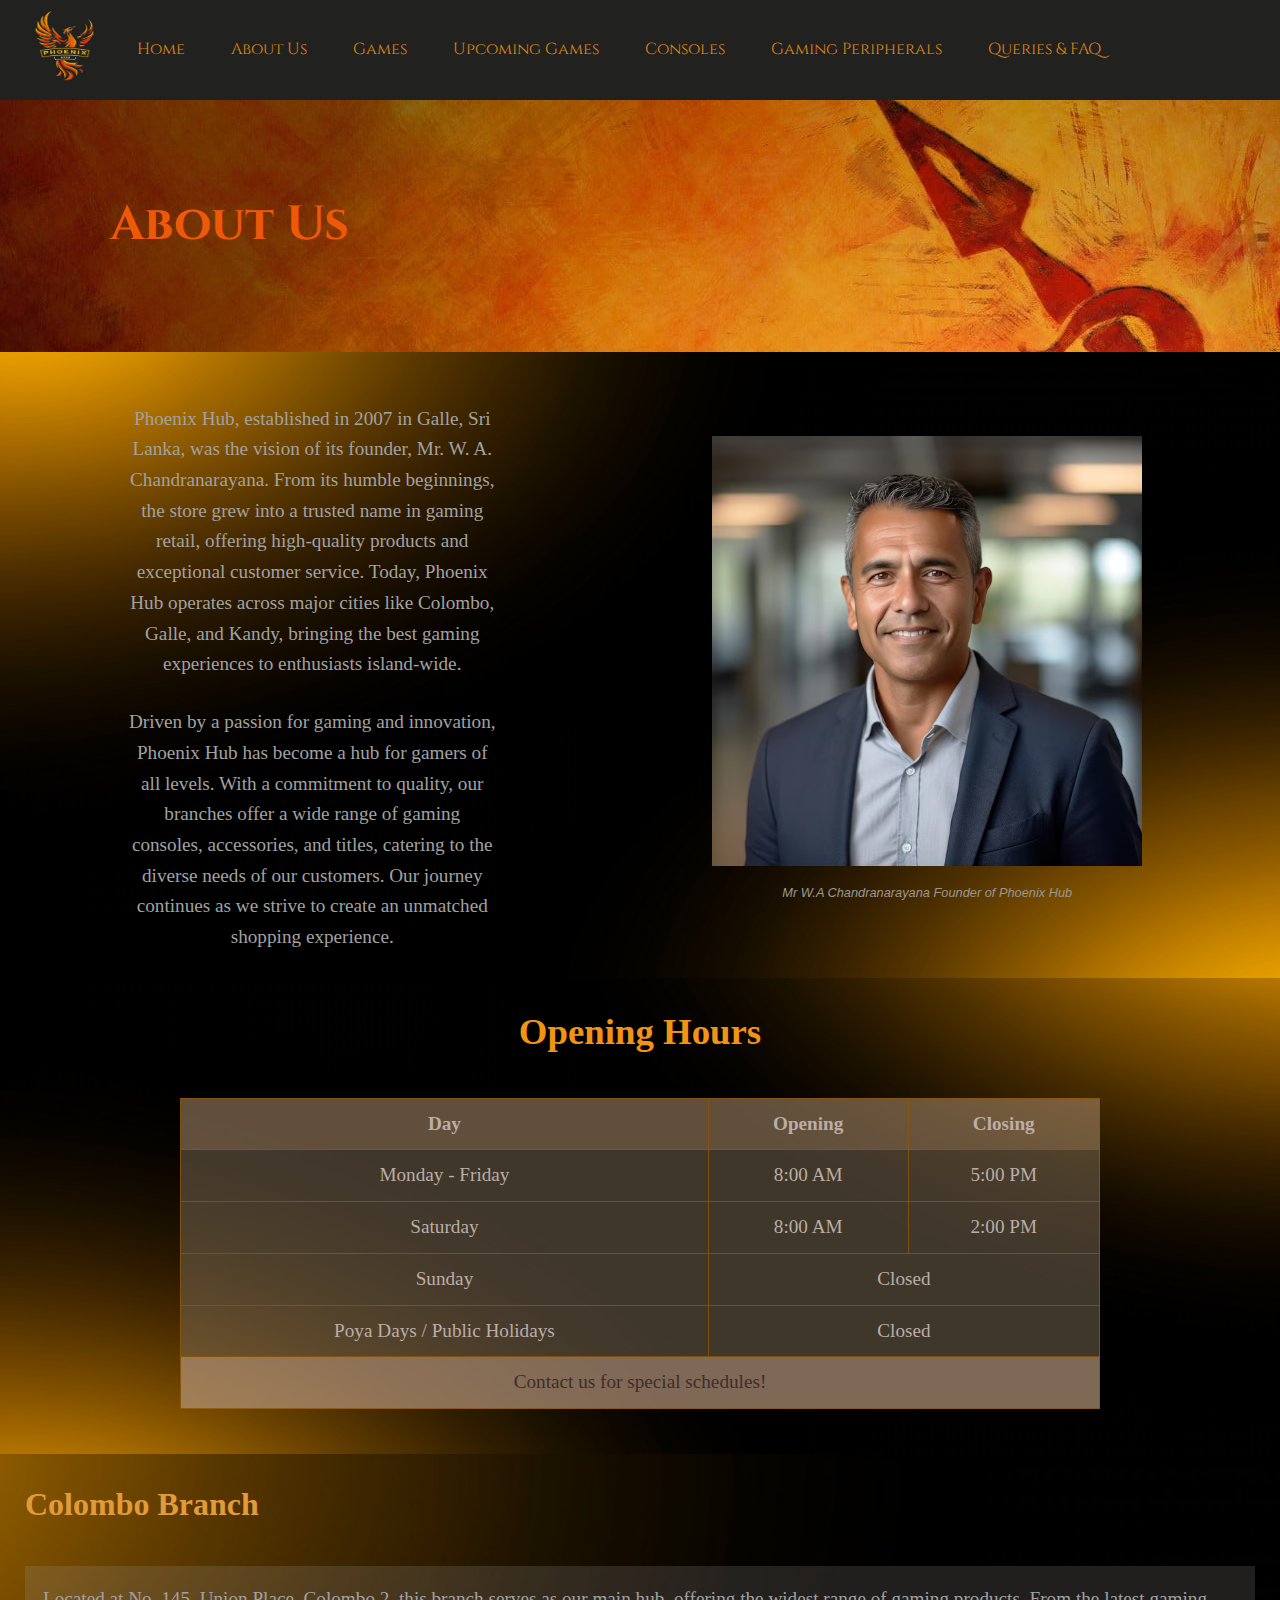
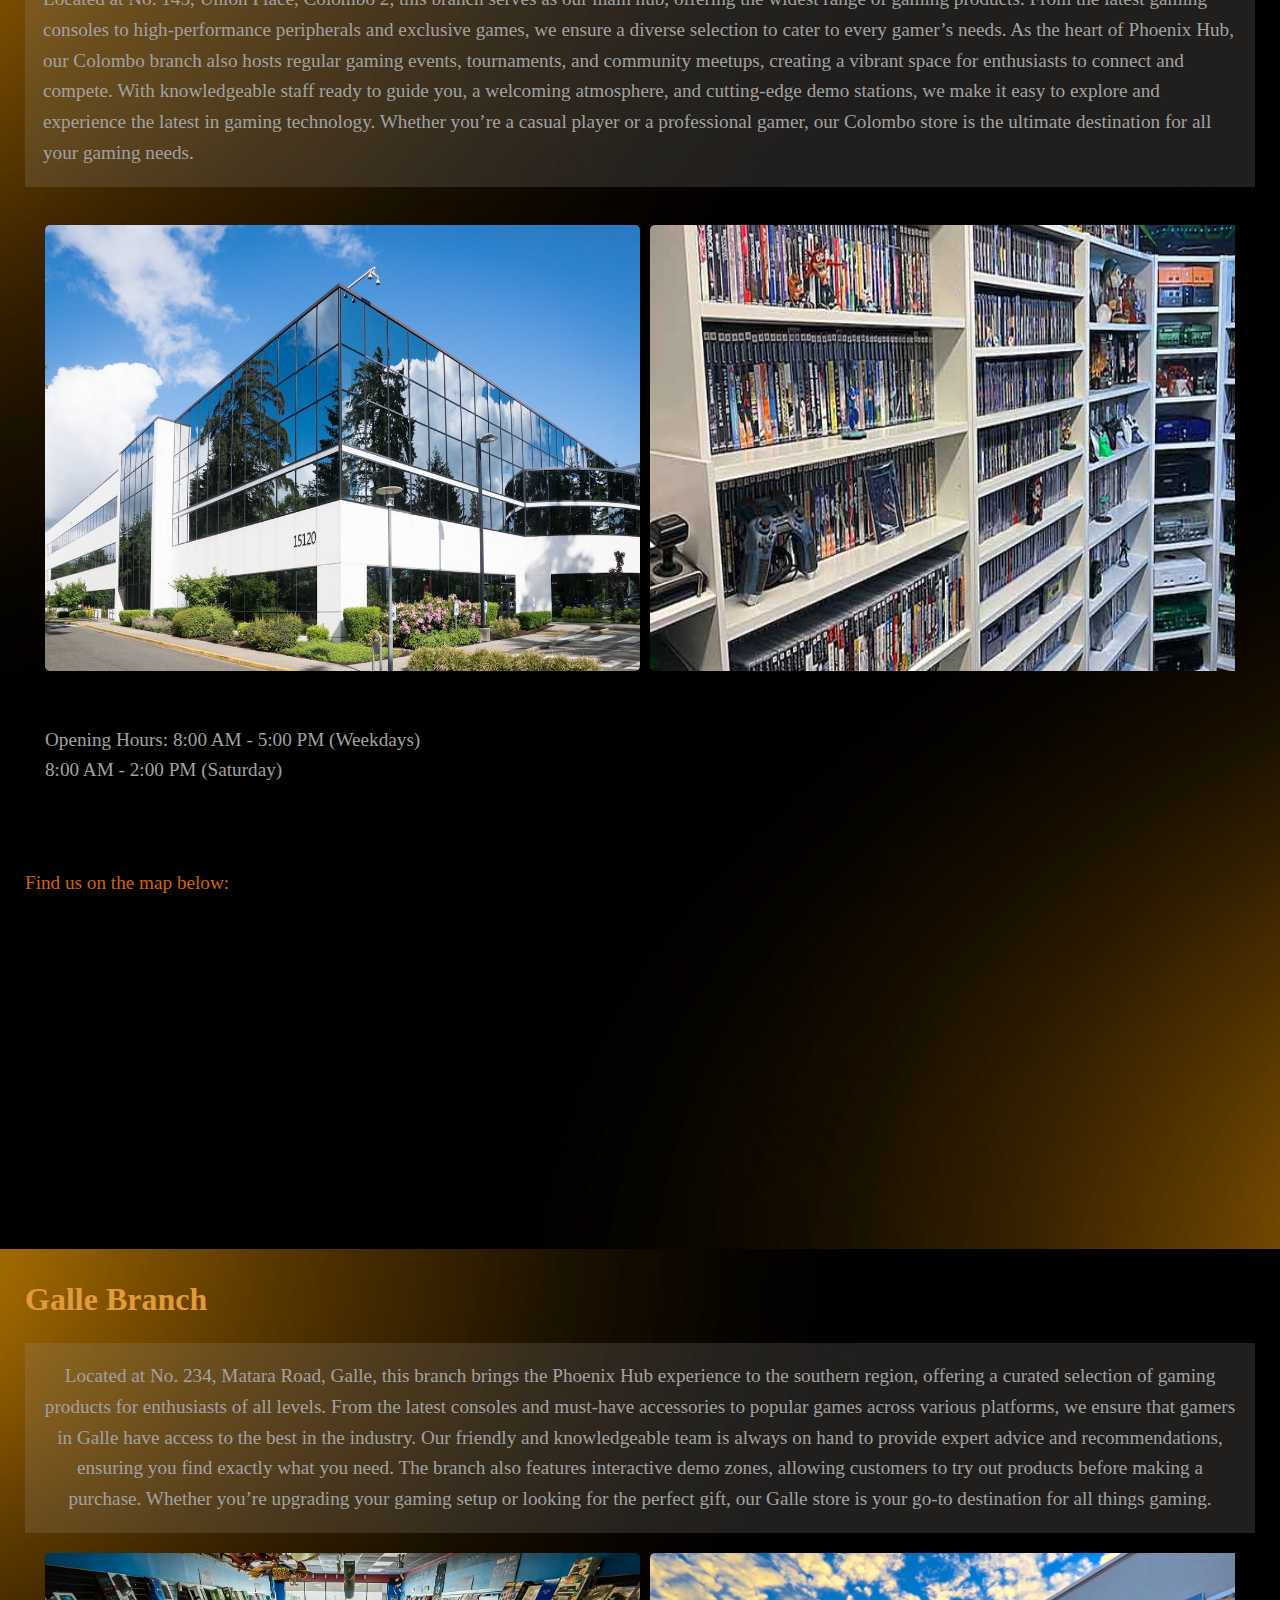
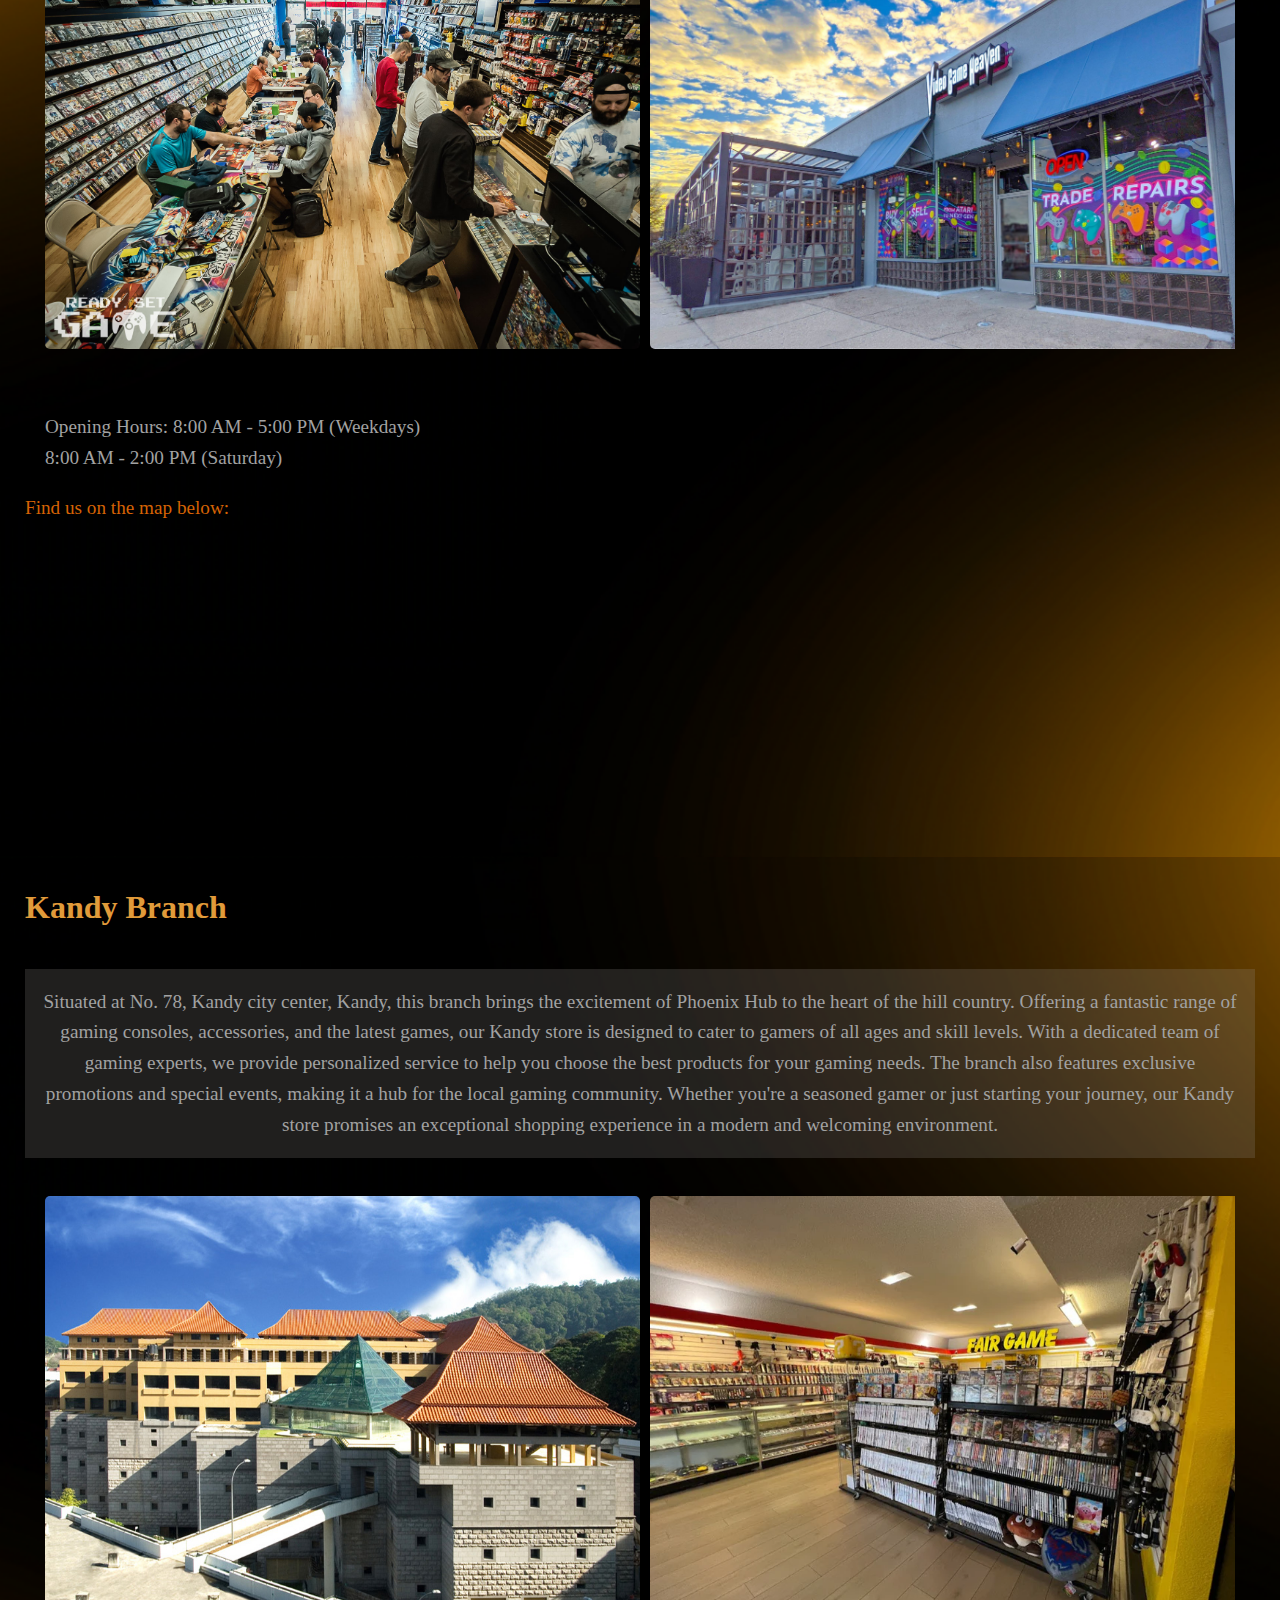
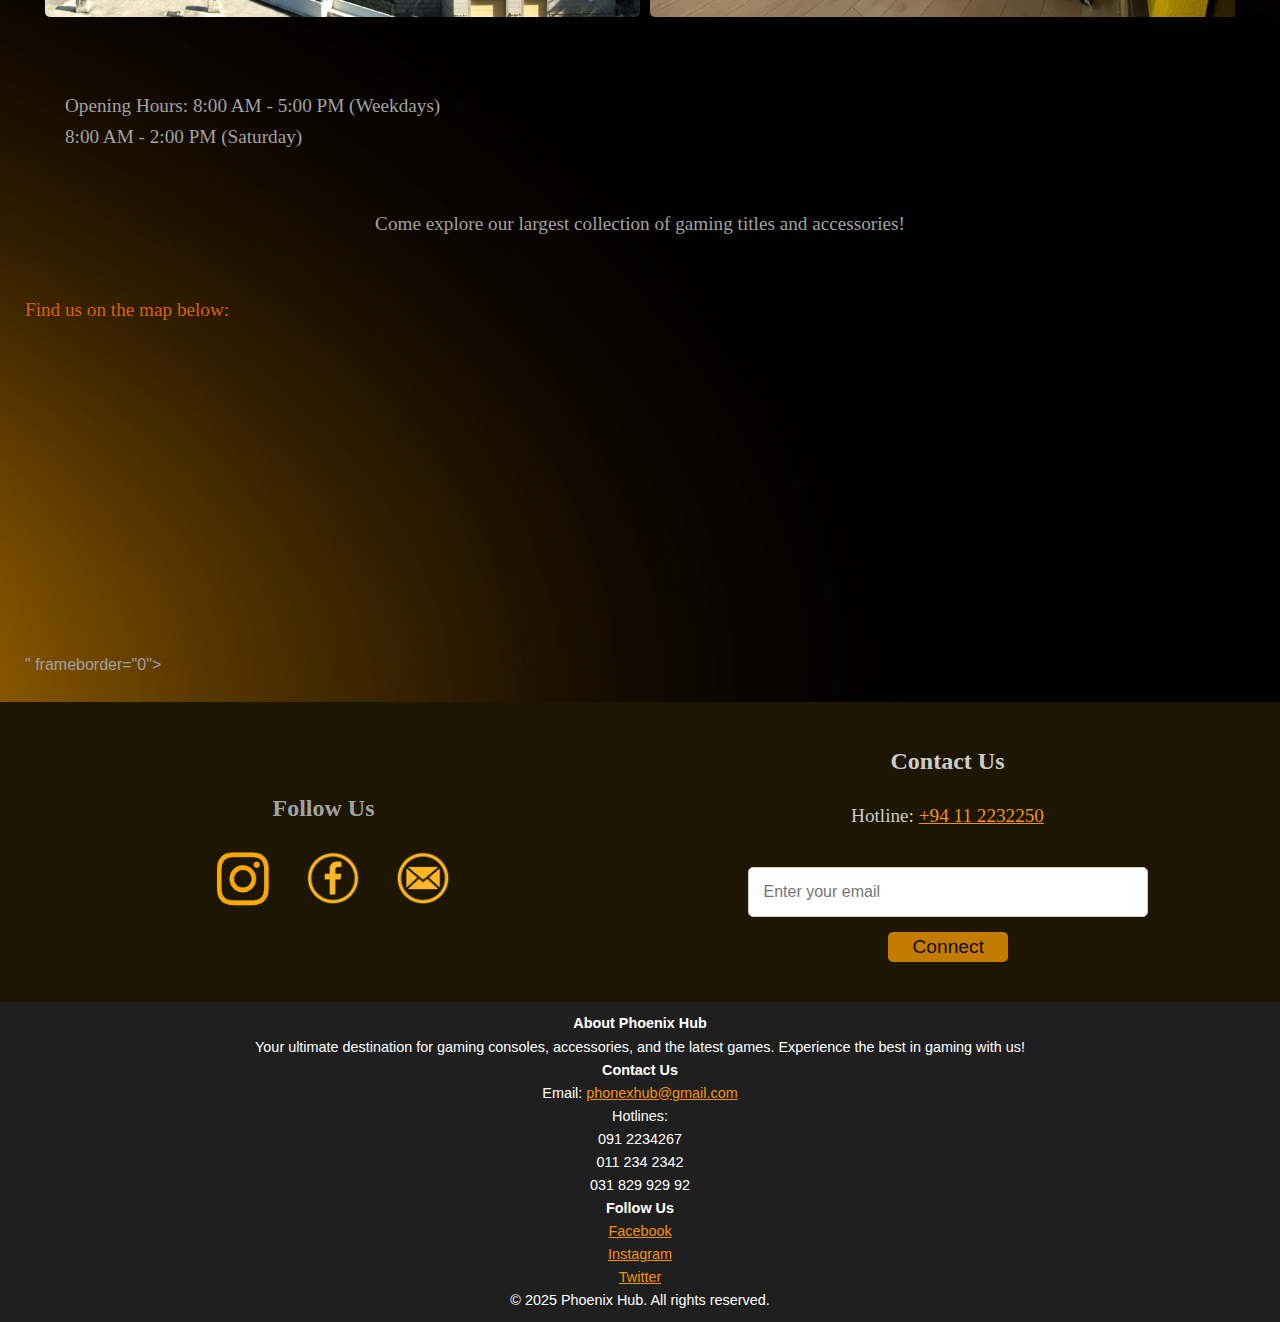
<file: aboutus.html>
<!DOCTYPE html>
<html lang="en">

<head>
    <meta charset="UTF-8">
    <meta name="viewport" content="width=device-width, initial-scale=1.0">
    <title>About Us - Phoenix Hub</title>
    <link rel="icon" type="image/x-icon" href="./images/Orange Phoenix Animal Gaming Logo.png">
    <link rel="stylesheet" href="./styles/about.css">
    <link rel="stylesheet" href="./styles/home.css">
    <link rel="preconnect" href="https://fonts.googleapis.com">
    <link rel="preconnect" href="https://fonts.gstatic.com" crossorigin>
    <link
        href="https://fonts.googleapis.com/css2?family=Cinzel:wght@400..900&family=Kaushan+Script&family=Noticia+Text:ital,wght@0,400;0,700;1,400;1,700&family=Silkscreen:wght@400;700&family=VT323&display=swap"
        rel="stylesheet">

<body class="body">
    </head>

    <body>
        <header>
            <nav>
                <div class="logo">
                    <a href="index.html"><img src="./images/Orange_Phoenix_Animal_Gaming_Logo-removebg-preview.png" alt="Gaming Retailer Logo" class="logo-image"></a>
                </div>
                <input type="checkbox" id="menu-toggle" class="menu-checkbox">
                <label for="menu-toggle" class="burger-menu">
                    <span></span>
                    <span></span>
                    <span></span>
                </label>
                <div class="nav-links">
                    <a href="index.html">Home</a>
                    <a href="aboutus.html">About Us </a>
                    <a href="games.html">Games</a>
                    <a href="upcoming.html">Upcoming Games</a>
                    <a href="consoles.html">Consoles</a>
                    <a href="peripherals.html">Gaming Peripherals</a>
                    <a href="faq.html">Queries & FAQ</a>

                </div>
            </nav>
        </header>

        <main>

            <section class="cover">
                <div class="overlay">
                    <h2 class="ab-title">About Us</h2>
                </div>
            </section>

            <!-- paragraph about store -->
            <section class="story">
                <div class="ceo-text">
                    <p class="para1">
                        Phoenix Hub, established in 2007 in Galle, Sri Lanka, was the vision of its founder, Mr. W. A.
                        Chandranarayana. From its humble beginnings, the store grew into a trusted name in gaming
                        retail, offering high-quality products and exceptional customer service. Today, Phoenix Hub
                        operates across major cities like Colombo, Galle, and Kandy, bringing the best gaming
                        experiences to enthusiasts island-wide.
                    </p>
                    <p class="para1">
                        Driven by a passion for gaming and innovation, Phoenix Hub has become a hub for gamers of all
                        levels. With a commitment to quality, our branches offer a wide range of gaming consoles,
                        accessories, and titles, catering to the diverse needs of our customers. Our journey continues
                        as we strive to create an unmatched shopping experience.
                    </p>
                </div>
                <figure>
                    <img src="./images/founder.avif" alt="founder" class="founder-img">
                    <figcaption class="figcap"><i>Mr W.A Chandranarayana Founder of Phoenix Hub</i></figcaption>
                </figure>
            </section>

        <!-- table which is depict openig hours -->
            <section class="hours">
                <h3 class="h-hours">Opening Hours</h3>
                <table>
                    <thead>
                        <tr>
                            <th>Day</th>
                            <th>Opening</th>
                            <th>Closing</th>
                        </tr>
                    </thead>
                    <tbody>
                        <tr>
                            <td>Monday - Friday</td>
                            <td>8:00 AM</td>
                            <td>5:00 PM</td>
                        </tr>
                        <tr>
                            <td>Saturday</td>
                            <td>8:00 AM</td>
                            <td>2:00 PM</td>
                        </tr>
                        <tr>
                            <td>Sunday</td>
                            <td colspan="2">Closed</td>
                        </tr>
                        <tr>
                            <td>Poya Days / Public Holidays</td>
                            <td colspan="2">Closed</td>
                        </tr>
                    </tbody>
                    <tfoot>
                        <tr>
                            <td colspan="3" class="tablefooter">Contact us for special schedules!</td>
                        </tr>
                    </tfoot>
                </table>
            </section>


            <!-- Branch Sections -->
            <section class="branches1">
                <div class="branch">
                    <h3 class="col-h1">Colombo Branch</h3>
                    <p class="col-p1">Located at No. 145, Union Place, Colombo 2, this branch serves as our main hub,
                        offering the widest range of gaming products. From the latest gaming consoles to
                        high-performance peripherals and exclusive games, we ensure a diverse selection to cater to
                        every gamer’s needs. As the heart of Phoenix Hub, our Colombo branch also hosts regular gaming
                        events, tournaments, and community meetups, creating a vibrant space for enthusiasts to connect
                        and compete. With knowledgeable staff ready to guide you, a welcoming atmosphere, and
                        cutting-edge demo stations, we make it easy to explore and experience the latest in gaming
                        technology. Whether you’re a casual player or a professional gamer, our Colombo store is the
                        ultimate destination for all your gaming needs.</p>
                    <div class="branch-content">
                        <div class="gallery">
                            <img src="./images/colombo3.jpeg" alt="Colombo Branch Image 1">
                            <img src="./images/aboutus/ikea-billy-book-case-vide-games.jpg">
                            <img src="./images/aboutus/ikea-billy-controller-holders.jpg" alt="Colombo Branch Image 3">
                            <img src="./images/aboutus/staf.png">
                        </div>
                        <p>Opening Hours: 8:00 AM - 5:00 PM (Weekdays) <br> 8:00 AM - 2:00 PM (Saturday)</p><br>

                    </div>
                    <div class="map">
                        <p class="m-p1">Find us on the map below:</p>
                        <iframe
                            src="https://www.google.com/maps/embed?pb=!1m18!1m12!1m3!1d3960.736669158061!2d79.85237197475708!3d6.922050293077595!2m3!1f0!2f0!3f0!3m2!1i1024!2i768!4f13.1!3m3!1m2!1s0x3ae25914fb5c686b%3A0x2174f858fd82df0c!2s145%20Union%20Pl%2C%20Colombo!5e0!3m2!1sen!2slk!4v1737448062011!5m2!1sen!2slk"
                            width="600" height="450" style="border:0;" allowfullscreen="" loading="lazy"
                            referrerpolicy="no-referrer-when-downgrade"></iframe>
                    </div>
                </div>
            </section>
            <section class="branches2">
                <div class="branch">
                    <h3 class="col-h1">Galle Branch</h3>
                    <p class="gal-p1">Located at No. 234, Matara Road, Galle, this branch brings the Phoenix Hub
                        experience to the southern region, offering a curated selection of gaming products for
                        enthusiasts of all levels. From the latest consoles and must-have accessories to popular games
                        across various platforms, we ensure that gamers in Galle have access to the best in the
                        industry. Our friendly and knowledgeable team is always on hand to provide expert advice and
                        recommendations, ensuring you find exactly what you need. The branch also features interactive
                        demo zones, allowing customers to try out products before making a purchase. Whether you’re
                        upgrading your gaming setup or looking for the perfect gift, our Galle store is your go-to
                        destination for all things gaming.</p>
                    <div class="branch-content">
                        <div class="gallery">
                            <img src="./images/aboutus/6155ede9f69a52681b708f53_RSG 11-14-19 In Store Gaming WM 1920X1080-78.jpg"
                                alt="Colombo Branch Image 1">
                            <img src="./images/aboutus/new-norfolk-storefront-2-scaled-81fe271b.jpeg"
                                alt="galle Branch Image 2">
                            <img src="./images/aboutus/3.8 Game On 4.jpg" alt="Colombo Branch Image 3">
                        </div>
                        <p class="gal-p2">Opening Hours: 8:00 AM - 5:00 PM (Weekdays)<br> 8:00 AM - 2:00 PM (Saturday)
                        </p>
                    </div>
                    <div class="map">
                        <p class="m-p1">Find us on the map below:</p>
                        <iframe
                            src="https://www.google.com/maps/embed?pb=!1m18!1m12!1m3!1d3967.8786443646754!2d80.24745067474872!3d6.011396693973896!2m3!1f0!2f0!3f0!3m2!1i1024!2i768!4f13.1!3m3!1m2!1s0x3ae172edf254eb43%3A0xda9cd73d82d3753f!2s234%20Matara%20Rd%2C%20Unawatuna!5e0!3m2!1sen!2slk!4v1737448134492!5m2!1sen!2slk"
                            width="600" height="450" style="border:0;" allowfullscreen="" loading="lazy"
                            referrerpolicy="no-referrer-when-downgrade"></iframe></iframe>

                    </div>
                </div>
            </section>
            <section class="branches3">
                <div class="branch">
                    <h3 class="col-h1">Kandy Branch</h3>
                    <p class="kan-p1">Situated at No. 78, Kandy city center, Kandy, this branch brings the excitement of
                        Phoenix Hub to the heart of the hill country. Offering a fantastic range of gaming consoles,
                        accessories, and the latest games, our Kandy store is designed to cater to gamers of all ages
                        and skill levels. With a dedicated team of gaming experts, we provide personalized service to
                        help you choose the best products for your gaming needs. The branch also features exclusive
                        promotions and special events, making it a hub for the local gaming community. Whether you're a
                        seasoned gamer or just starting your journey, our Kandy store promises an exceptional shopping
                        experience in a modern and welcoming environment.</p>
                    <div class="branch-content">
                        <div class="gallery">
                            <img src="./images/aboutus/kcc5.jpg" alt="Colombo Branch Image 1">
                            <img src="./images/aboutus/Fair_Game_Store_Pic_101822-2_800x.png">
                                alt="Colombo Branch Image 2">
                            <img src="./images/aboutus/kcc in.jpg" alt="Colombo Branch Image 3">
                        </div>
                        <p class="branch-content">Opening Hours: 8:00 AM - 5:00 PM (Weekdays)<br> 8:00 AM - 2:00 PM
                            (Saturday)</p>
                        <p class="bp2">Come explore our largest collection of gaming titles and accessories!</p>
                    </div>
                    <div class="map">
                        <p class="m-p1">Find us on the map below:</p>
                        <iframe
                            src="https://www.google.com/maps/embed?pb=!1m18!1m12!1m3!1d3957.54916890581!2d80.634539875!3d7.292022292715468!2m3!1f0!2f0!3f0!3m2!1i1024!2i768!4f13.1!3m3!1m2!1s0x3ae3662be0c57725%3A0x79ab90a53deb7071!2sKandy%20City%20Centre!5e0!3m2!1sen!2slk!4v1737447896297!5m2!1sen!2slk"
                            width="600" height="450" style="border:0;" allowfullscreen="" loading="lazy"
                            referrerpolicy="no-referrer-when-downgrade"></iframe>" frameborder="0"></iframe>
                    </div>
                </div>
            </section>
            <section class="about-connect">
                <div class="connect-content">
                    <!-- Social Media Links -->
                    <div class="social-media">
                        <h2>Follow Us</h2>
                        <div class="icons">
                            <a href="https://www.instagram.com" target="_blank" aria-label="Instagram">
                                <img src="./images/Icons/insta-removebg-preview (2).png"
                                    alt="Instagram">
                            </a>
                            <a href="https://www.facebook.com" target="_blank" aria-label="Facebook">
                                <img src="./images/Icons/face-removebg-preview.png" alt="Facebook">
                            </a>
                            <a href="mailto:your-email@gmail.com" aria-label="Email">
                                <img src="./images/Icons/email-removebg-preview.png" alt="Gmail">
                            </a>
                        </div>
                    </div>

                    <!-- Contact Email Section -->
                    <div class="contact-email">
                        <h2>Contact Us</h2>
                        <p>Hotline: <a href="tel:+94112232250">+94 11 2232250</a></p>
                        <form action="mailto:your-email@gmail.com" method="post" enctype="text/plain">
                            <input type="email" name="email" placeholder="Enter your email" required>
                            <button type="submit">Connect</button>
                        </form>
                    </div>
                </div>
            </section>

        </main>

            <!-- Footer -->
    <footer class="footer">
        <div class="footer-container">
            <div class="footer-section">
                <h4>About Phoenix Hub</h4>
                <p>Your ultimate destination for gaming consoles, accessories, and the latest games. Experience the best in gaming with us!</p>
            </div>
            <div class="footer-section">
                <h4>Contact Us</h4>
                <ul>
                    <li>Email: <a href="mailto:phonexhub@gmail.com">phonexhub@gmail.com</a></li>
                    <li>Hotlines:</li>
                    <li>091 2234267</li>
                    <li>011 234 2342</li>
                    <li>031 829 929 92</li>
                </ul>
            </div>
            <div class="footer-section">
                <h4>Follow Us</h4>
                <ul class="social-links">
                    <li><a href="https://www.facebook.com/phoenixhub" target="_blank">Facebook</a></li>
                    <li><a href="#">Instagram</a></li>
                    <li><a href="#">Twitter</a></li>
                </ul>
            </div>
        </div>
        <div class="footer-bottom">
            <p>&copy; 2025 Phoenix Hub. All rights reserved.</p>
        </div>
    </footer>
    </body>

</html>
</file>
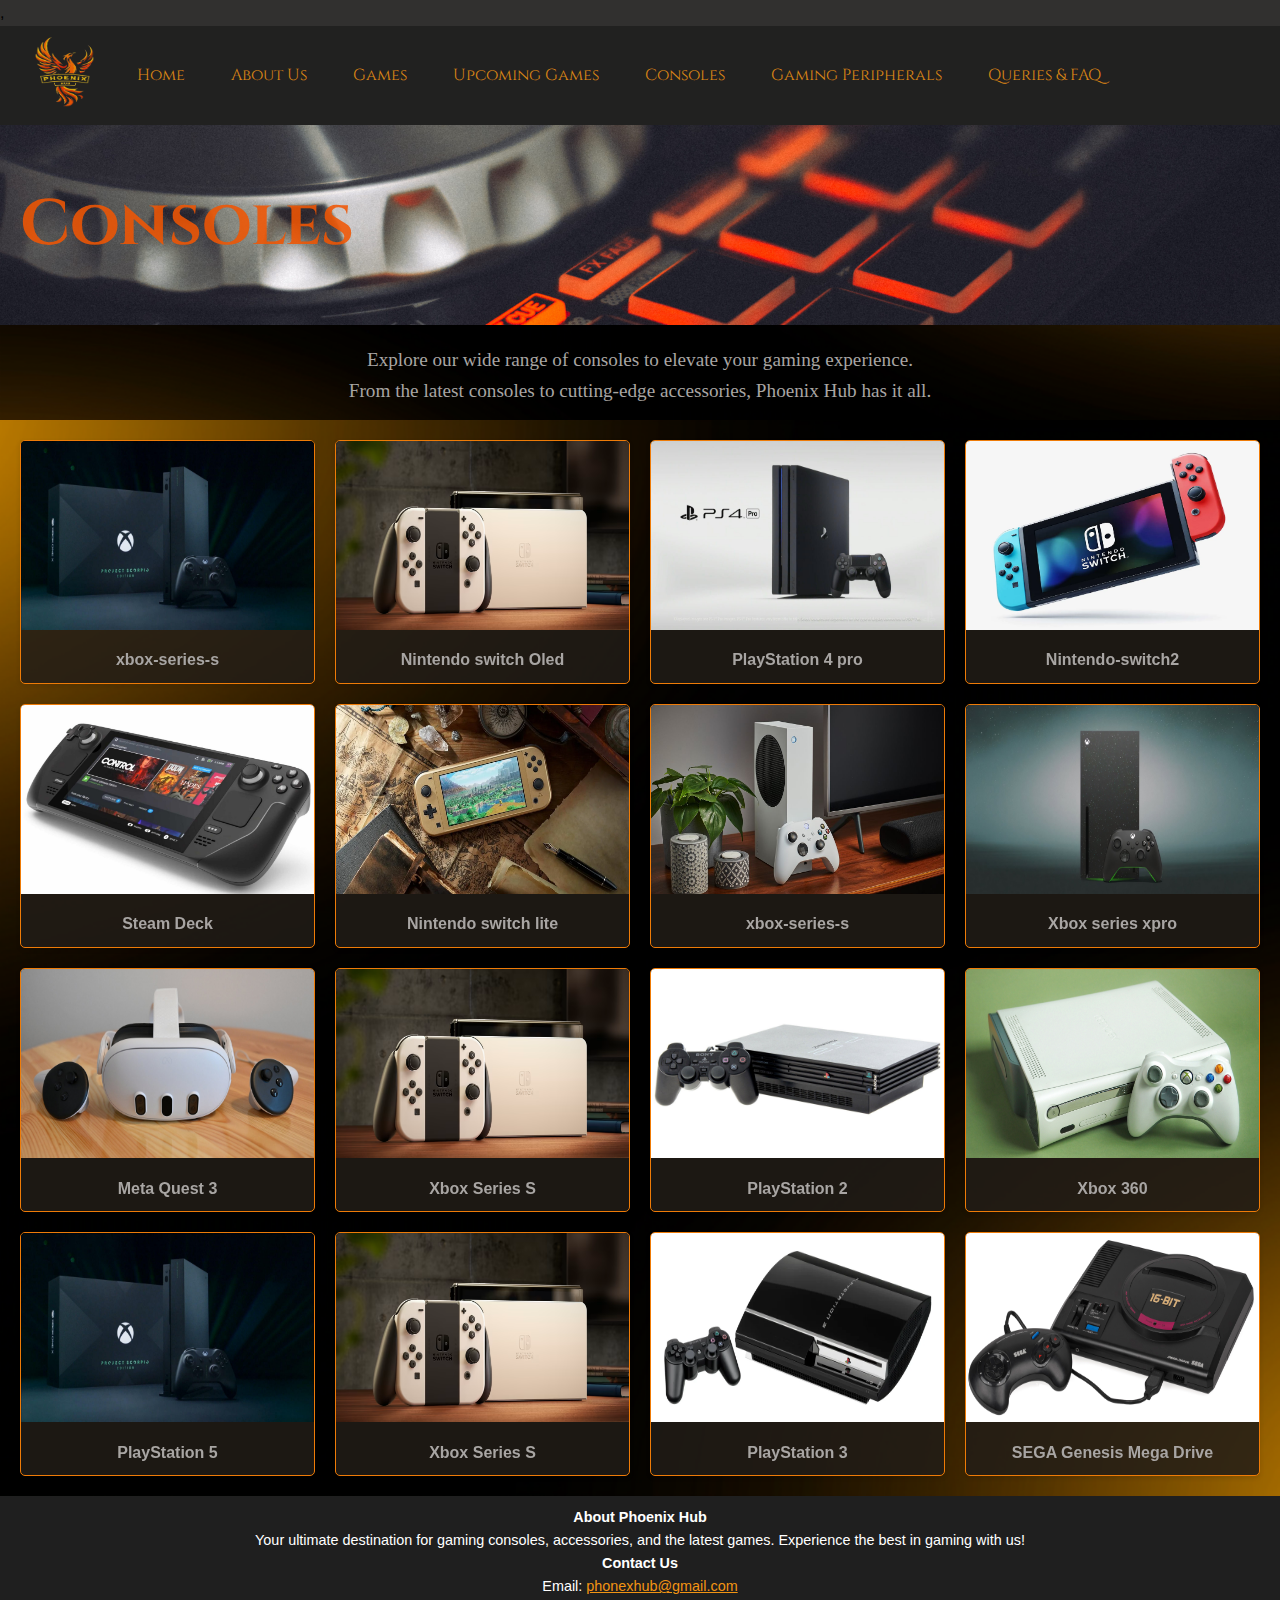
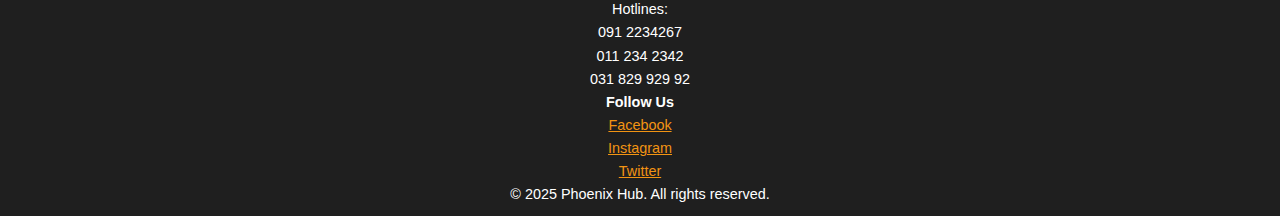
<file: consoles.html>
<!DOCTYPE html>
<html lang="en">
<head>
    <meta charset="UTF-8">
    <meta name="viewport" content="width=device-width, initial-scale=1.0">
    <title>Consoles - Phoenix Hub</title>
    <link rel="icon" type="image/x-icon" href="./images/Orange Phoenix Animal Gaming Logo.png">
    <link rel="stylesheet" href="./styles/consoles.css"> <!-- Page-Specific CSS -->
    <link rel="stylesheet" href="./styles/home.css"> <!--to get styles for nav bar-->
    <link rel="preconnect" href="https://fonts.googleapis.com">
    <link rel="preconnect" href="https://fonts.gstatic.com" crossorigin>
    <link href="https://fonts.googleapis.com/css2?family=Cinzel:wght@400..900&family=Kaushan+Script&family=Noticia+Text:ital,wght@0,400;0,700;1,400;1,700&family=Silkscreen:wght@400;700&family=VT323&display=swap" rel="stylesheet">

</head>
<body>
    ,<header>
    <!-- Navbar -->
    <nav>
        <div class="logo">
            <a href="index.html"><img src="./images/Orange_Phoenix_Animal_Gaming_Logo-removebg-preview.png" alt="Gaming Retailer Logo" class="logo-image"></a>
        </div>
        <input type="checkbox" id="menu-toggle" class="menu-checkbox">
        <label for="menu-toggle" class="burger-menu">
            <span></span>
            <span></span>
            <span></span>
        </label>
        <div class="nav-links">
            <a href="index.html">Home</a>
            <a href="aboutus.html">About Us </a>
            <a href="games.html">Games</a>
            <a href="upcoming.html">Upcoming Games</a>
            <a href="consoles.html">Consoles</a>
            <a href="peripherals.html">Gaming Peripherals</a>
            <a href="faq.html">Queries & FAQ</a>
        </div>
    </nav>

    <!-- Page Content -->
    
        <div class="c-banner">
        
            <h1>Consoles</h1>
        </div>
    </header>

    <main>
        <section class="description">
            <p>Explore our wide range of consoles to elevate your gaming experience. <br>From the latest consoles to cutting-edge accessories, Phoenix Hub has it all.</p>
        </section>

        <section class="product-grid">
            <div class="product">
                <img src="./images/consoles/civili.jpg" alt="Console 1">
                <div class="overlay">LKR. 184,630</div>
                <p>xbox-series-s</p>
            </div>
            <div class="product">
                <img src="./images/consoles/Nintendo Switch OLED.avif" alt="Console 2">
                <div class="overlay">LKR. 110,630</div>
                <p>Nintendo switch Oled</p>
            </div>
            <div class="product">
                <img src="./images/consoles/pas4.jpg" alt="Peripheral 1">
                <div class="overlay">LKR. 136,630</div>
                <p>PlayStation 4 pro</p>
            </div>
            <div class="product">
                <img src="./images/consoles/nintendo-switch2.png" alt="Peripheral 2">
                <div class="overlay">LKR. 73,630</div>
                <p>Nintendo-switch2</p>
            </div>
            <div class="product">
                <img src="./images/consoles/Steam DeckiOS.jpg" alt="Console 1">
                <div class="overlay">LKR. 184,630</div>
                <p>Steam Deck</p>
            </div>
            <div class="product">
                <img src="./images/consoles/the-nintendo-switch-lite.png" alt="Console 2">
                <div class="overlay">LKR. 110,630</div>
                <p>Nintendo switch lite</p>
            </div>
            <div class="product">
                <img src="./images/consoles/xboxseries_s1200-80.jpg" alt="Peripheral 1">
                <div class="overlay">LKR. 36,630</div>
                <p>xbox-series-s</p>
            </div>
            <div class="product">
                <img src="./images/consoles/xbox_series_xpro.png" alt="Peripheral 2">
                <div class="overlay">LKR. 73,630</div>
                <p>Xbox series xpro</p>
            </div>
            <div class="product">
                <img src="./images/consoles/Quest-3-mit-Touch-Plus-Controllern.jpg" alt="Console 1">
                <div class="overlay">LKR.179,990</div>
                <p>Meta Quest 3</p>
            </div>
            <div class="product">
                <img src="./images/consoles/Nintendo Switch OLED.avif" alt="Console 2">
                <div class="overlay">LKR. 110,630</div>
                <p>Xbox Series S</p>
            </div>
            <div class="product">
                <img src="./images/consoles/ply2L.jpg" alt="Peripheral 1">
                <div class="overlay">LKR. 4,033,000</div>
                <p>PlayStation 2</p>
            </div>
            <div class="product">
                <img src="./images/consoles/Xbox 360jpg.jpg" alt="Peripheral 2">
                <div class="overlay">LKR. 9,250,000</div>
                <p>Xbox 360</p>
            </div>
            <div class="product">
                <img src="./images/consoles/civili.jpg" alt="Console 1">
                <div class="overlay">LKR. 184,630</div>
                <p>PlayStation 5</p>
            </div>
            <div class="product">
                <img src="./images/consoles/Nintendo Switch OLED.avif" alt="Console 2">
                <div class="overlay">LKR. 110,630</div>
                <p>Xbox Series S</p>
            </div>
            <div class="product">
                <img src="./images/consoles/pl3.png" alt="Peripheral 1">
                <div class="overlay">LKR. 7,400,000</div>
                <p>PlayStation 3</p>
            </div>
            <div class="product">
                <img src="./images/consoles/Sega-Mega-Drive-JP-Mk1-Console-Set.jpg" alt="Peripheral 2">
                <div class="overlay">LKR. 2,220,000</div>
                <p>SEGA Genesis Mega Drive</p>
            </div>
        </section>
        
    </main>

    
    <footer class="footer">
        <div class="footer-container">
            <div class="footer-section">
                <h4>About Phoenix Hub</h4>
                <p>Your ultimate destination for gaming consoles, accessories, and the latest games. Experience the best in gaming with us!</p>
            </div>
            <div class="footer-section">
                <h4>Contact Us</h4>
                <ul>
                    <li>Email: <a href="mailto:phonexhub@gmail.com">phonexhub@gmail.com</a></li>
                    <li>Hotlines:</li>
                    <li>091 2234267</li>
                    <li>011 234 2342</li>
                    <li>031 829 929 92</li>
                </ul>
            </div>
            <div class="footer-section">
                <h4>Follow Us</h4>
                <ul class="social-links">
                    <li><a href="https://www.facebook.com/phoenixhub" target="_blank">Facebook</a></li>
                    <li><a href="#">Instagram</a></li>
                    <li><a href="#">Twitter</a></li>
                </ul>
            </div>
        </div>
        <div class="footer-bottom">
            <p>&copy; 2025 Phoenix Hub. All rights reserved.</p>
        </div>
    </footer>
    
</body>
</html>
</file>
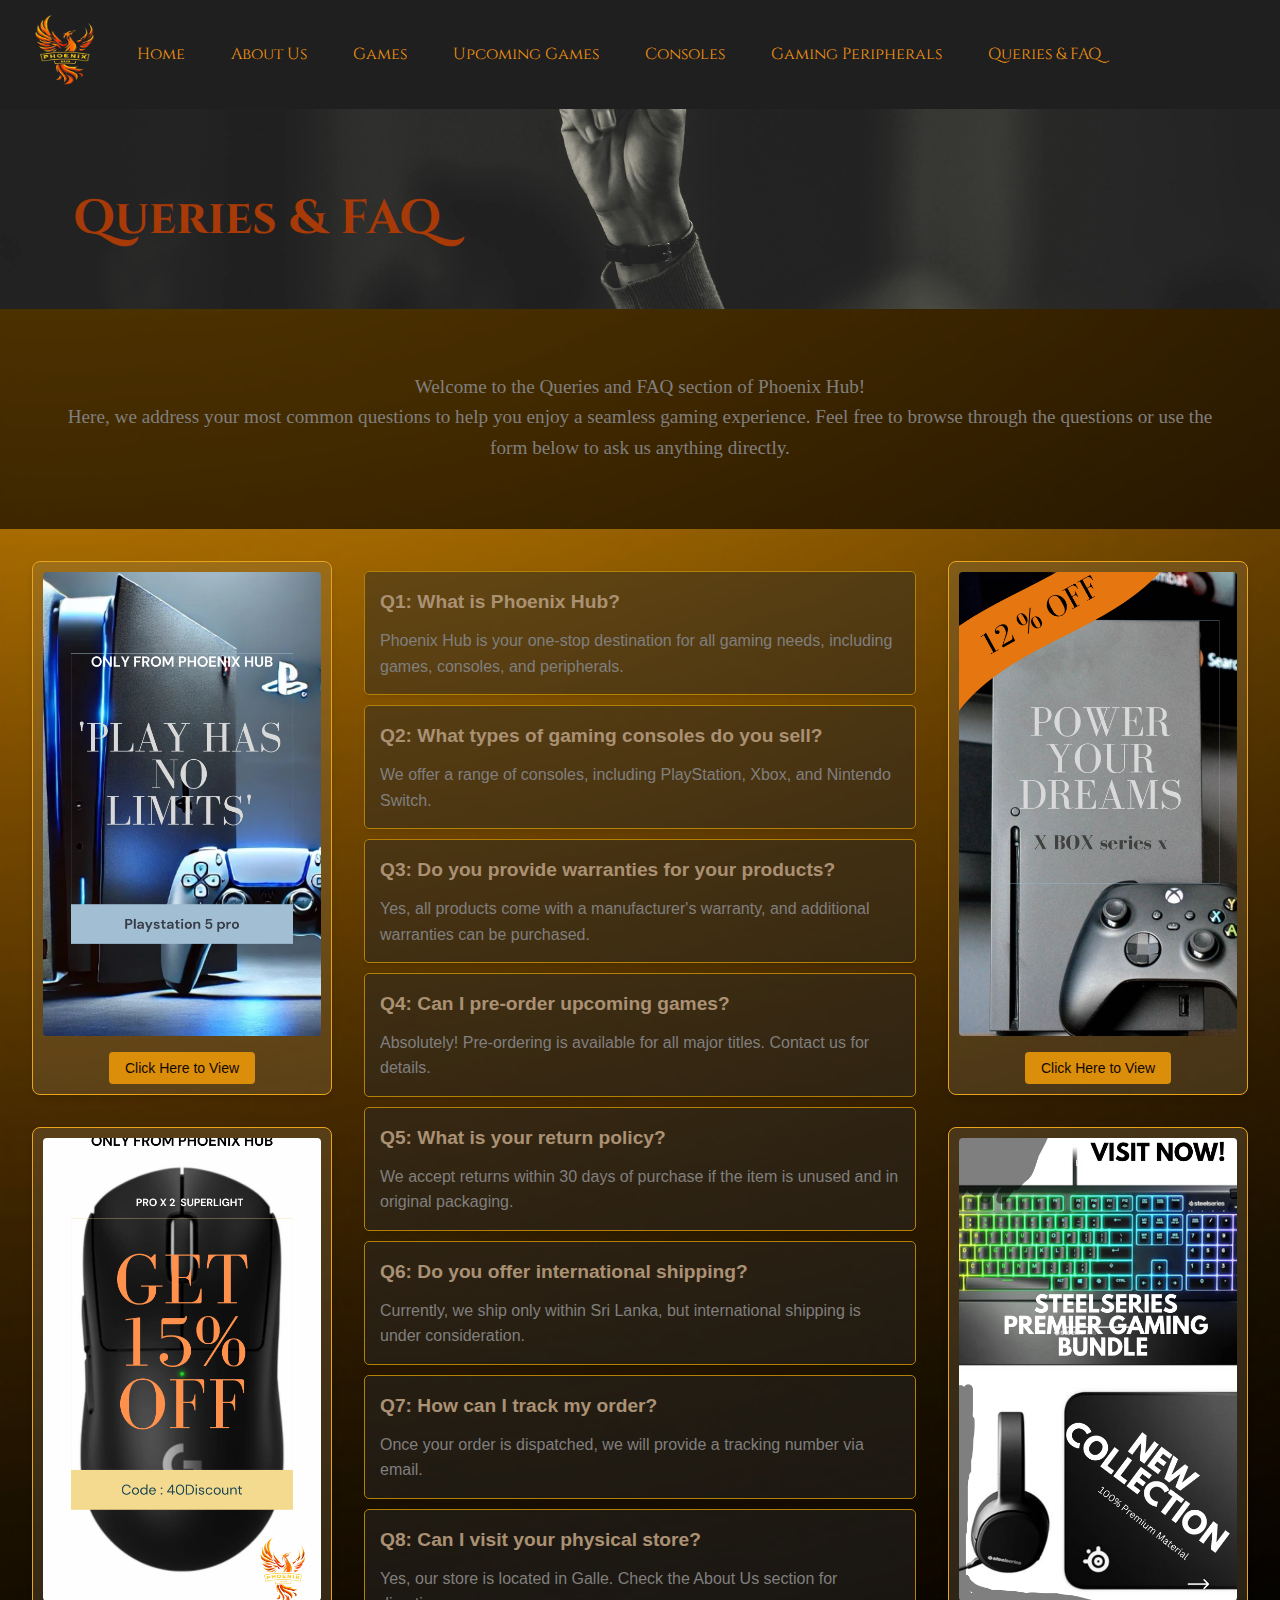
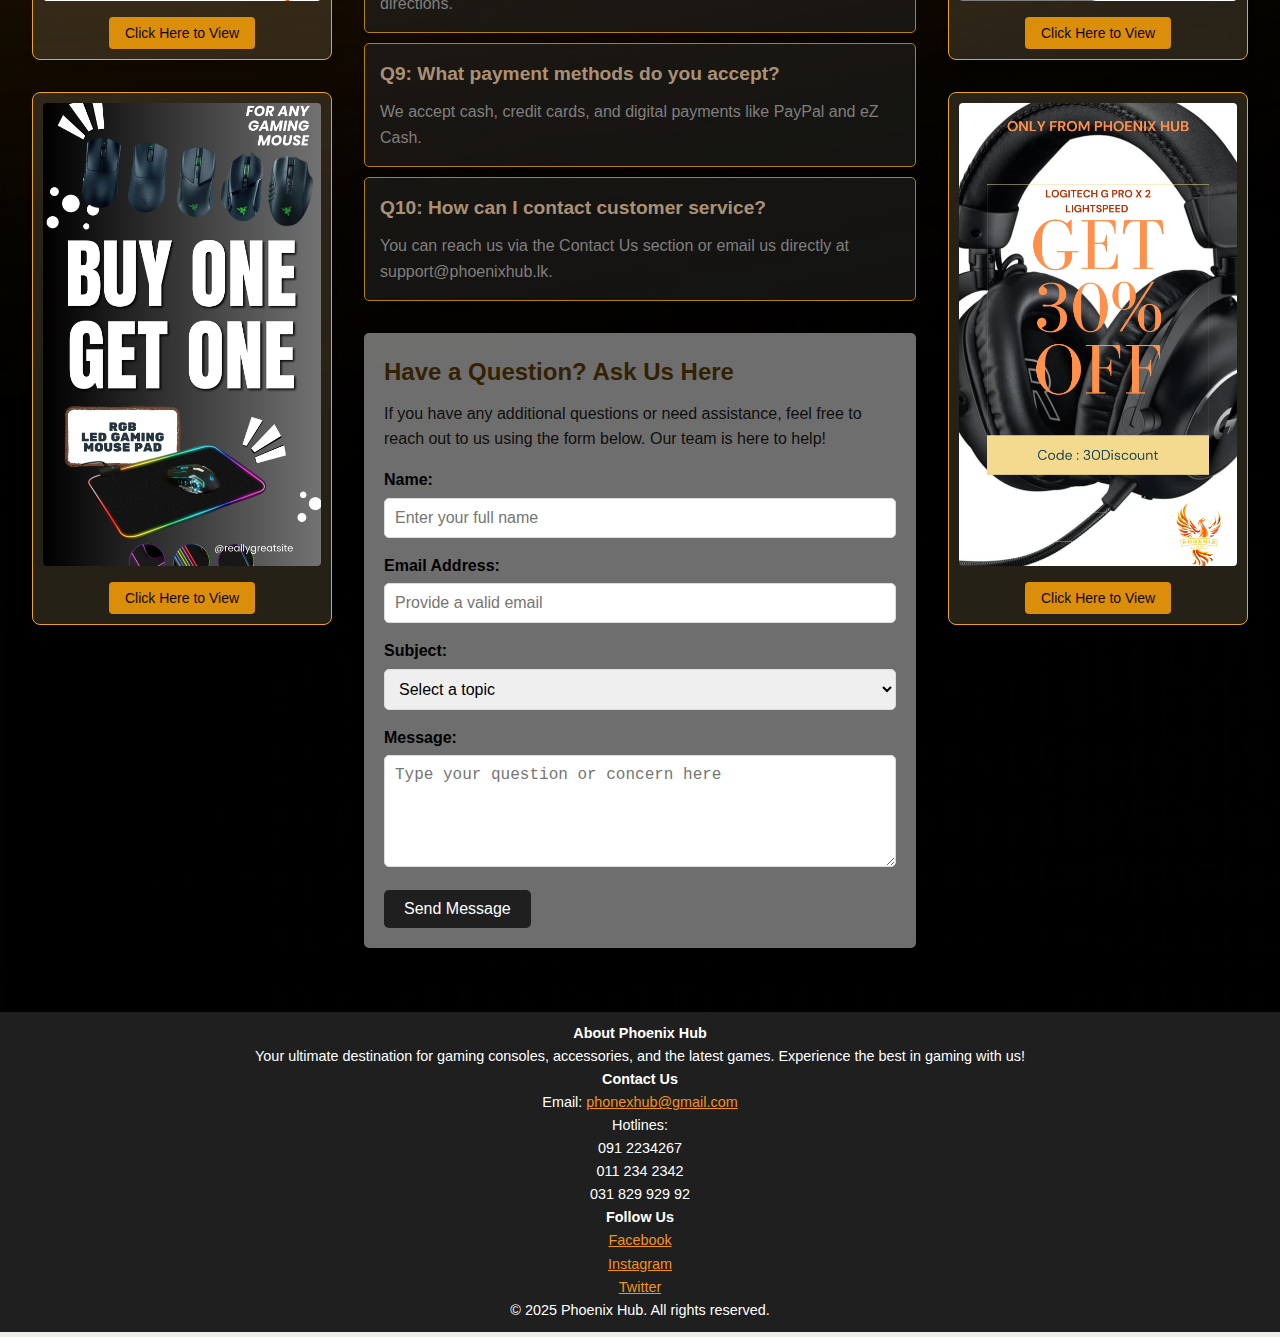
<file: faq.html>
<!DOCTYPE html>
<html lang="en">

<head>
    <meta charset="UTF-8">
    <meta name="viewport" content="width=device-width, initial-scale=1.0">
    <title>Queries and FAQ | Phoenix Hub</title>
    <link rel="icon" type="image/x-icon" href="./images/Orange Phoenix Animal Gaming Logo.png">
    <link rel="stylesheet" href="./styles/faq.css">
    <link rel="preconnect" href="https://fonts.googleapis.com">
    <link rel="preconnect" href="https://fonts.gstatic.com" crossorigin>
    <link href="https://fonts.googleapis.com/css2?family=Cinzel:wght@400..900&family=Kaushan+Script&family=Noticia+Text:ital,wght@0,400;0,700;1,400;1,700&family=Silkscreen:wght@400;700&family=VT323&display=swap" rel="stylesheet">
</head>

<body>
    <header>
    <nav>
        <div class="logo">
            <a href="index.html"><img src="./images/Orange_Phoenix_Animal_Gaming_Logo-removebg-preview.png" alt="Gaming Retailer Logo" class="logo-image"></a>
        </div>
        <input type="checkbox" id="menu-toggle" class="menu-checkbox">
        <label for="menu-toggle" class="burger-menu">
            <span></span>
            <span></span>
            <span></span>
        </label>
        <div class="nav-links">
            <a href="index.html">Home</a>
            <a href="aboutus.html">About Us </a>
            <a href="games.html">Games</a>
            <a href="upcoming.html">Upcoming Games</a>
            <a href="consoles.html">Consoles</a>
            <a href="peripherals.html">Gaming Peripherals</a>
            <a href="faq.html">Queries & FAQ</a>
        </div>
    </nav>

        <div class="fbanner">

            <h1>Queries & FAQ</h1>
        </div>
    </header>

    <main>
        <section class="f-introduction">
            <p>
                Welcome to the Queries and FAQ section of Phoenix Hub!<br> Here, we address your most common questions to
                help you enjoy a seamless gaming experience. Feel free to browse through the questions or use the form
                below to ask us anything directly.
            </p>
        </section>

        <section class="faq">
            <!-- Left Column -->
            <div class="left-ads">
                <div class="ad-container">
                    <img src="./images/gaming per/pl5.png" alt="Ad Image" class="ad-image">
                    <a href="./consoles.html"><button class="ad-button">Click Here to View</button></a>
                </div>
                <div class="ad-container2">
                    <img src="./images/gaming per/prox superlight.png" alt="Ad Image" class="ad-image">
                    <a href="./peripherals.html"><button class="ad-button">Click Here to View</button></a>
                </div>
                <div class="ad-container5">
                    <img src="./images/gaming per/byonegetone.png" alt="Ad Image" class="ad-image">
                    <a href="./peripherals.html"><button class="ad-button">Click Here to View</button></a>
                </div>
            </div>

            <!-- Center Column -->
            <div class="faq-center">
                <div class="faq-item">
                    <h2>Q1: What is Phoenix Hub?</h2>
                    <p>Phoenix Hub is your one-stop destination for all gaming needs, including games, consoles, and
                        peripherals.</p>
                </div>
                <div class="faq-item">
                    <h2>Q2: What types of gaming consoles do you sell?</h2>
                    <p>We offer a range of consoles, including PlayStation, Xbox, and Nintendo Switch.</p>
                </div>
                <div class="faq-item">
                    <h2>Q3: Do you provide warranties for your products?</h2>
                    <p>Yes, all products come with a manufacturer's warranty, and additional warranties can be purchased.
                    </p>
                </div>
                <div class="faq-item">
                    <h2>Q4: Can I pre-order upcoming games?</h2>
                    <p>Absolutely! Pre-ordering is available for all major titles. Contact us for details.</p>
                </div>
                <div class="faq-item">
                    <h2>Q5: What is your return policy?</h2>
                    <p>We accept returns within 30 days of purchase if the item is unused and in original packaging.</p>
                </div>
                <div class="faq-item">
                    <h2>Q6: Do you offer international shipping?</h2>
                    <p>Currently, we ship only within Sri Lanka, but international shipping is under consideration.</p>
                </div>
                <div class="faq-item">
                    <h2>Q7: How can I track my order?</h2>
                    <p>Once your order is dispatched, we will provide a tracking number via email.</p>
                </div>
                <div class="faq-item">
                    <h2>Q8: Can I visit your physical store?</h2>
                    <p>Yes, our store is located in Galle. Check the About Us section for directions.</p>
                </div>
                <div class="faq-item">
                    <h2>Q9: What payment methods do you accept?</h2>
                    <p>We accept cash, credit cards, and digital payments like PayPal and eZ Cash.</p>
                </div>
                <div class="faq-item">
                    <h2>Q10: How can I contact customer service?</h2>
                    <p>You can reach us via the Contact Us section or email us directly at support@phoenixhub.lk.</p>
                </div>
                <div class="query-form">
                    <h2>Have a Question? Ask Us Here</h2>
                    <p>If you have any additional questions or need assistance, feel free to reach out to us using the form
                        below. Our team is here to help!</p>

                    <form action="#" method="POST">
                        <label for="name">Name:</label>
                        <input type="text" id="name" name="name" placeholder="Enter your full name" required>

                        <label for="email">Email Address:</label>
                        <input type="email" id="email" name="email" placeholder="Provide a valid email" required>

                        <label for="subject">Subject:</label>
                        <select id="subject" name="subject" required>
                            <option value="">Select a topic</option>
                            <option value="games">Games</option>
                            <option value="consoles">Consoles and Gaming Peripherals</option>
                            <option value="other">Other</option>
                        </select>

                        <label for="message">Message:</label>
                        <textarea id="message" name="message" rows="5" placeholder="Type your question or concern here"
                            required></textarea>

                        <button type="submit">Send Message</button>
                    </form>
                </div>
            </div>

            <!-- Right Column -->
            <div class="right-ads">
                <div class="ad-container3">
                    <img src="./images/gaming per/xbseriesx.png" alt="Ad Image" class="ad-image">
                    <a href="./peripherals.html"><button class="ad-button">Click Here to View</button></a>
                </div>
                <div class="ad-container4">
                    <img src="./images/gaming per/SteelSeries Premier Gaming Bundle .png" alt="Ad Image" class="ad-image">
                    <a href="./peripherals.html"><button class="ad-button">Click Here to View</button></a>
                </div>
                <div class="ad-container6">
                    <img src="./images/gaming per/Logitech G PRO X 2 LIGHTSPEED .png" alt="Ad Image" class="ad-image">
                    <a href="./peripherals.html"><button class="ad-button">Click Here to View</button></a>
                </div>
            </div>
        </section>
    </main>

     <!-- Footer -->
     <footer class="footer">
        <div class="footer-container">
            <div class="footer-section">
                <h4>About Phoenix Hub</h4>
                <p>Your ultimate destination for gaming consoles, accessories, and the latest games. Experience the best in gaming with us!</p>
            </div>
            <div class="footer-section">
                <h4>Contact Us</h4>
                <ul>
                    <li>Email: <a href="mailto:phonexhub@gmail.com">phonexhub@gmail.com</a></li>
                    <li>Hotlines:</li>
                    <li>091 2234267</li>
                    <li>011 234 2342</li>
                    <li>031 829 929 92</li>
                </ul>
            </div>
            <div class="footer-section">
                <h4>Follow Us</h4>
                <ul class="social-links">
                    <li><a href="https://www.facebook.com/phoenixhub" target="_blank">Facebook</a></li>
                    <li><a href="#">Instagram</a></li>
                    <li><a href="#">Twitter</a></li>
                </ul>
            </div>
        </div>
        <div class="footer-bottom">
            <p>&copy; 2025 Phoenix Hub. All rights reserved.</p>
        </div>
    </footer>
</body>

</html>
</file>
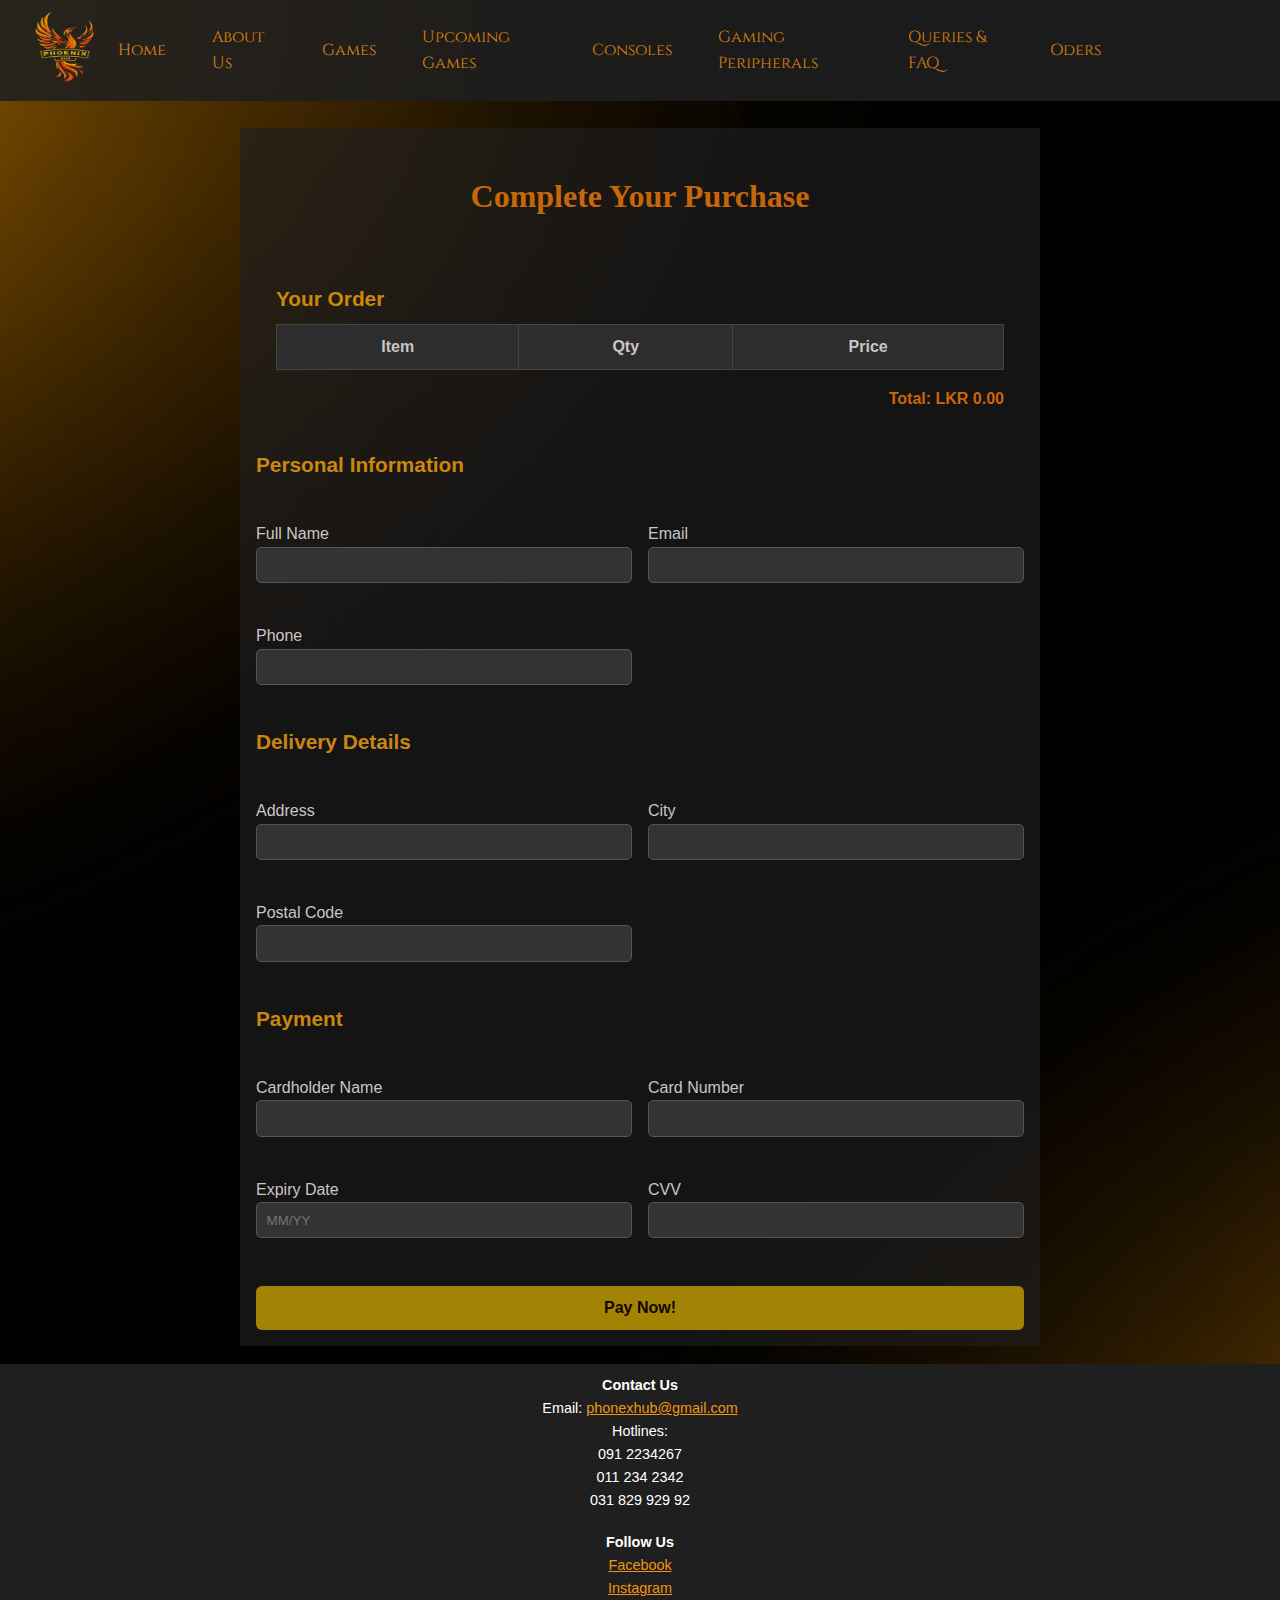
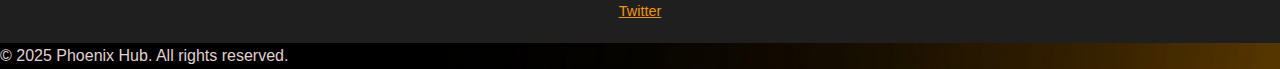
<file: pay.html>
<!DOCTYPE html>
<html lang="en">

<head>
  <meta charset="UTF-8">
  <meta name="viewport" content="width=device-width, initial-scale=1.0">
  <title>Order Computer Parts</title>
  <link rel="stylesheet" href="./styles/p_page.css">
  <link rel="stylesheet" href="./styles/home.css">
  <link rel="preconnect" href="https://fonts.googleapis.com">
  <link rel="preconnect" href="https://fonts.gstatic.com" crossorigin>
  <link
    href="https://fonts.googleapis.com/css2?family=Cinzel:wght@400..900&family=Kaushan+Script&family=Noticia+Text:ital,wght@0,400;0,700;1,400;1,700&family=Silkscreen:wght@400;700&family=VT323&display=swap"
    rel="stylesheet">
 
<link rel="stylesheet" href="https://cdnjs.cloudflare.com/ajax/libs/font-awesome/6.7.2/css/all.min.css">
</head>

<body>
  <header>
    <nav>
      <div class="logo">
        <a href="index.html"><img src="./images/Orange_Phoenix_Animal_Gaming_Logo-removebg-preview.png"
            alt="Gaming Retailer Logo" class="logo-image"></a>
      </div>
      <input type="checkbox" id="menu-toggle" class="menu-checkbox">
      <label for="menu-toggle" class="burger-menu">
        <span></span>
        <span></span>
        <span></span>
      </label>
      <div class="nav-links">
        <a href="index.html">Home</a>
        <a href="aboutus.html">About Us </a>
        <a href="games.html">Games</a>
        <a href="upcoming.html">Upcoming Games</a>
        <a href="consoles.html">Consoles</a>
        <a href="peripherals.html">Gaming Peripherals</a>
        <a href="faq.html">Queries & FAQ</a>
        <a href="oder.html">Oders</a>

      </div>
    </nav>
  </header>
<body>
  <main class="checkout-container">
    <h1 class="checkout-title">Complete Your Purchase</h1>

    <section class="checkout-summary">
      <h2>Your Order</h2>
      <table class="checkout-table">
        <thead>
          <tr><th>Item</th><th>Qty</th><th>Price</th></tr>
        </thead>
        <tbody id="checkout-cart-body">
          <!-- Populated by JS -->
        </tbody>
      </table>
      <div class="checkout-total">Total: LKR <span id="checkout-total">0</span></div>
    </section>

    <form id="checkout-form" class="checkout-form">
      <h2>Personal Information</h2>
      <label>Full Name
        <input type="text" id="checkout-name">
        <span class="checkout-error" id="error-name"></span>
      </label>
      <label>Email
        <input type="email" id="checkout-email">
        <span class="checkout-error" id="error-email"></span>
      </label>
      <label>Phone
        <input type="text" id="checkout-phone">
        <span class="checkout-error" id="error-phone"></span>
      </label>

      <h2>Delivery Details</h2>
      <label>Address
        <input type="text" id="checkout-address">
        <span class="checkout-error" id="error-address"></span>
      </label>
      <label>City
        <input type="text" id="checkout-city">
        <span class="checkout-error" id="error-city"></span>
      </label>
      <label>Postal Code
        <input type="text" id="checkout-postal">
        <span class="checkout-error" id="error-postal"></span>
      </label>

      <h2>Payment</h2>
      <label>Cardholder Name
        <input type="text" id="checkout-cardname">
        <span class="checkout-error" id="error-cardname"></span>
      </label>
      <label>Card Number
        <input type="text" id="checkout-cardnumber">
        <span class="checkout-error" id="error-cardnumber"></span>
      </label>
      <label>Expiry Date
        <input type="text" id="checkout-expiry" placeholder="MM/YY">
        <span class="checkout-error" id="error-expiry"></span>
      </label>
      <label>CVV
        <input type="text" id="checkout-cvv">
        <span class="checkout-error" id="error-cvv"></span>
      </label>

      <button type="submit" class="checkout-submit">Pay Now!</button>
    </form>

    <div class="checkout-thankyou cf-hidden" id="thankyou-message"></div>
  </main>
  <script src="./scripits/pay.js"></script>
  <div class="footer-section">
    <h4>Contact Us</h4>
    <ul>
        <li>Email: <a href="mailto:phonexhub@gmail.com">phonexhub@gmail.com</a></li>
        <li>Hotlines:</li>
        <li>091 2234267</li>
        <li>011 234 2342</li>
        <li>031 829 929 92</li>
    </ul>
    <div class="footer-section">
        <h4>Follow Us</h4>
        <ul class="social-links">
            <li><a href="https://www.facebook.com/phoenixhub" target="_blank">Facebook</a></li>
            <li><a href="#">Instagram</a></li>
            <li><a href="#">Twitter</a></li>
        </ul>
    </div>
    </div>
    <div class="footer-bottom">
    <p>&copy; 2025 Phoenix Hub. All rights reserved.</p>
    </div>
</div>
</footer>
</body>
</html>
</file>
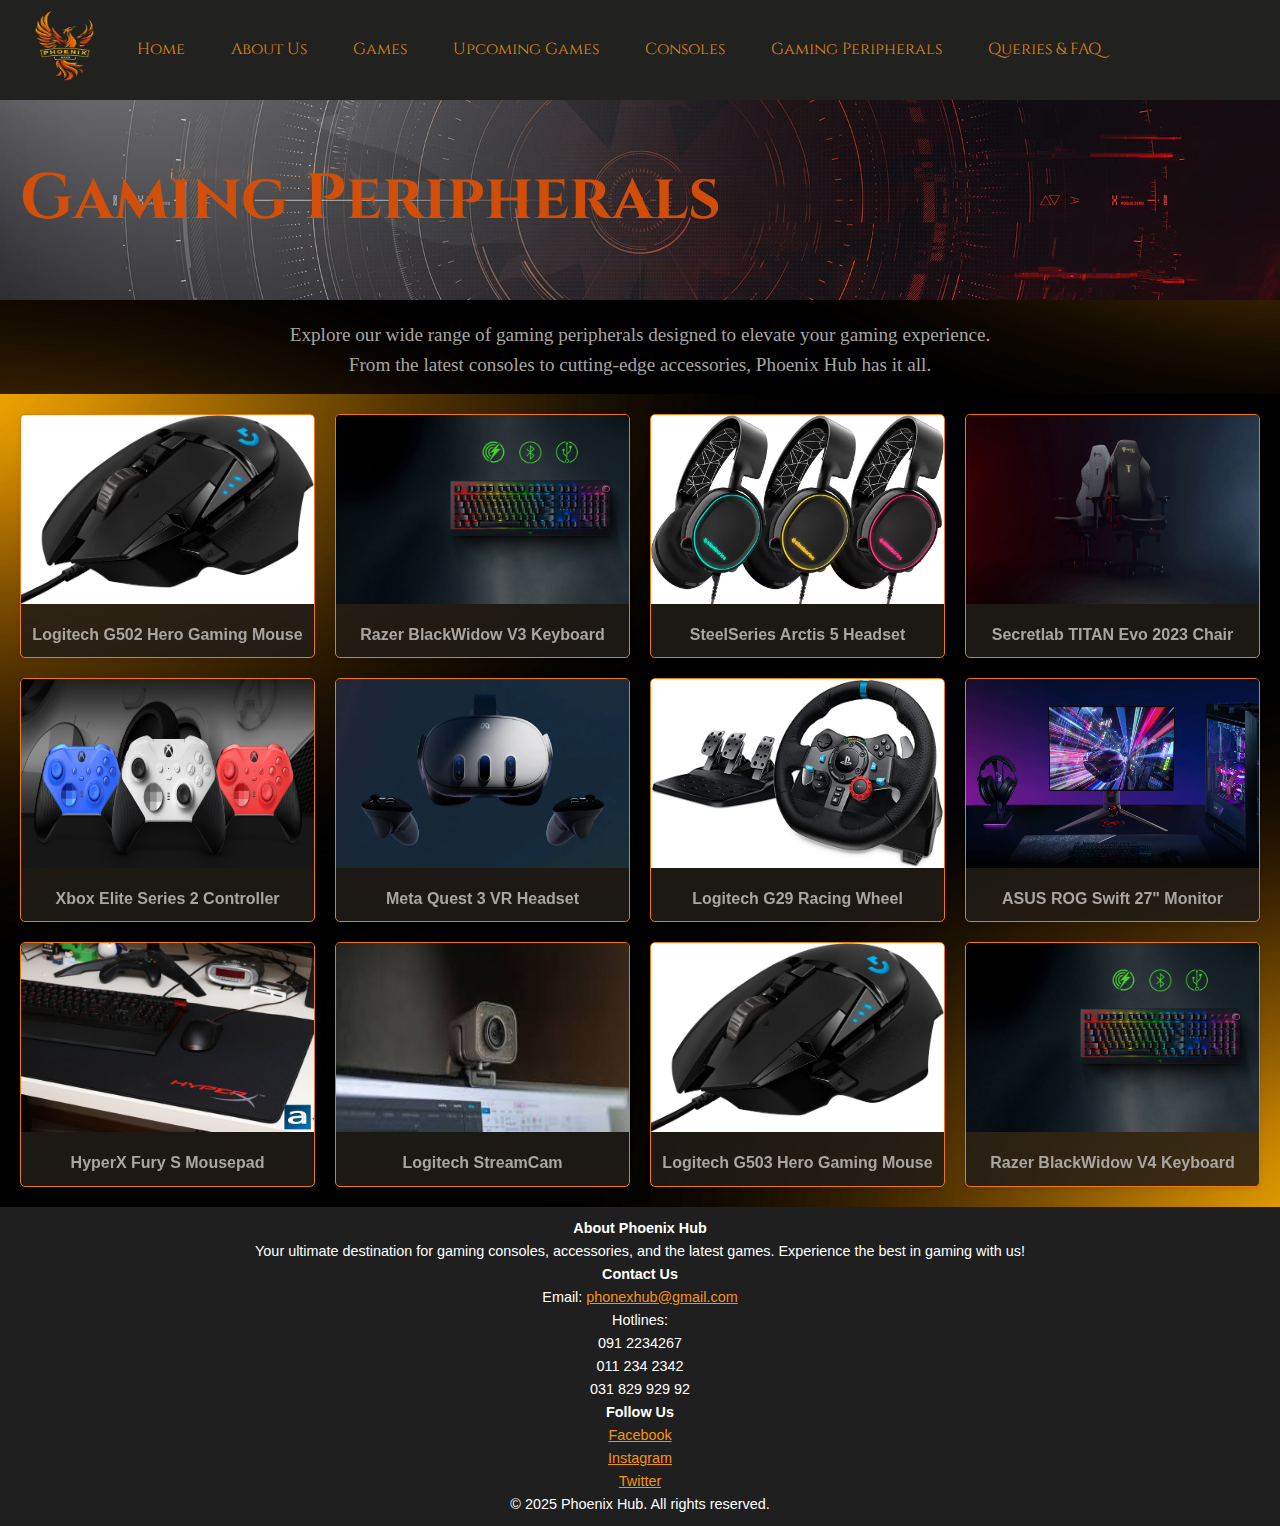
<file: peripherals.html>
<!DOCTYPE html>
<html lang="en">
<head>
    <meta charset="UTF-8">
    <meta name="viewport" content="width=device-width, initial-scale=1.0">
    <title>Consoles - Phoenix Hub</title>
    <link rel="icon" type="image/x-icon" href="./images/Orange Phoenix Animal Gaming Logo.png">
    <link rel="stylesheet" href="./styles/peripherals.css"> <!-- Page-Specific CSS -->
    <link rel="stylesheet" href="./styles/home.css">
    <link rel="preconnect" href="https://fonts.googleapis.com">
    <link rel="preconnect" href="https://fonts.gstatic.com" crossorigin>
    <link href="https://fonts.googleapis.com/css2?family=Cinzel:wght@400..900&family=Kaushan+Script&family=Noticia+Text:ital,wght@0,400;0,700;1,400;1,700&family=Silkscreen:wght@400;700&family=VT323&display=swap" rel="stylesheet">

</head>
<body>
    <!-- Navbar -->
    <nav>
        <div class="logo">
            <a href="index.html"><img src="./images/Orange_Phoenix_Animal_Gaming_Logo-removebg-preview.png" alt="Gaming Retailer Logo" class="logo-image"></a>
        </div>
        <input type="checkbox" id="menu-toggle" class="menu-checkbox">
        <label for="menu-toggle" class="burger-menu">
            <span></span>
            <span></span>
            <span></span>
        </label>
        <div class="nav-links">
            <a href="index.html">Home</a>
            <a href="aboutus.html">About Us </a>
            <a href="games.html">Games</a>
            <a href="upcoming.html">Upcoming Games</a>
            <a href="consoles.html">Consoles</a>
            <a href="peripherals.html">Gaming Peripherals</a>
            <a href="faq.html">Queries & FAQ</a>
            
        </div>
    </nav>

    <!-- Page Content -->
    <header>
        <div class="p-banner">
        
            <h1>Gaming Peripherals</h1>
        </div>
    </header>

    <main>
        <section class="description">
            <p>Explore our wide range of gaming peripherals designed to elevate your gaming experience. <br>From the latest consoles to cutting-edge accessories, Phoenix Hub has it all.</p>
        </section>

        <section class="product-grid">
            <div class="product">
                <img src="./images/PERIPHARALS/logitech-g502-hero-high-performance.jpg" alt="Peripheral 1">
                <div class="overlay">LKR 12,500</div>
                <p>Logitech G502 Hero Gaming Mouse</p>
            </div>
            <div class="product">
                <img src="./images/PERIPHARALS/razer-blackwidow-v3-pro-usp2-mobile.jpg" alt="Peripheral 2">
                <div class="overlay">LKR 15,900</div>
                <p>Razer BlackWidow V3 Keyboard</p>
            </div>
            <div class="product">
                <img src="./images/PERIPHARALS/SteelSeries Arctis 5 Headset.jpg" alt="Peripheral 3">
                <div class="overlay">LKR 18,500</div>
                <p>SteelSeries Arctis 5 Headset</p>
            </div>
            <div class="product">
                <img src="./images/PERIPHARALS/Secretlab TITAN Evo 2023 Chair.jpg" alt="Peripheral 4">
                <div class="overlay">LKR 55,000</div>
                <p>Secretlab TITAN Evo 2023 Chair</p>
            </div>
            <div class="product">
                <img src="./images/PERIPHARALS/Xbox Elite Series 2 Controller.jpg" alt="Peripheral 5">
                <div class="overlay">LKR 9,800</div>
                <p>Xbox Elite Series 2 Controller</p>
            </div>
            <div class="product">
                <img src="./images/PERIPHARALS/Meta Quest 3 VR Headset.jpg" alt="Peripheral 6">
                <div class="overlay">LKR 179,990</div>
                <p>Meta Quest 3 VR Headset</p>
            </div>
            <div class="product">
                <img src="./images/PERIPHARALS/Logitech G29 Racing Wheel.jpg" alt="Peripheral 7">
                <div class="overlay">LKR 45,000</div>
                <p>Logitech G29 Racing Wheel</p>
            </div>
            <div class="product">
                <img src="./images/PERIPHARALS/ASUS ROG Swift 27.jpg" alt="Peripheral 8">
                <div class="overlay">LKR 82,500</div>
                <p>ASUS ROG Swift 27" Monitor</p>
            </div>
            <div class="product">
                <img src="./images/PERIPHARALS/HyperX Fury S Mousepad.jpg" alt="Peripheral 9">
                <div class="overlay">LKR 3,200</div>
                <p>HyperX Fury S Mousepad</p>
            </div>
            <div class="product">
                <img src="./images/PERIPHARALS/Logitech StreamCam.jpg" alt="Peripheral 10">
                <div class="overlay">LKR 14,900</div>
                <p>Logitech StreamCam</p>
            </div>
            <div class="product">
                <img src="./images/PERIPHARALS/logitech-g502-hero-high-performance.jpg" alt="Peripheral 1">
                <div class="overlay">LKR 12,500</div>
                <p>Logitech G503 Hero Gaming Mouse</p>
            </div>
            <div class="product">
                <img src="./images/PERIPHARALS/razer-blackwidow-v3-pro-usp2-mobile.jpg" alt="Peripheral 2">
                <div class="overlay">LKR 15,900</div>
                <p>Razer BlackWidow V4 Keyboard</p>
            </div>
        </section>
        
    </main>

     <!-- Footer -->
     <footer class="footer">
        <div class="footer-container">
            <div class="footer-section">
                <h4>About Phoenix Hub</h4>
                <p>Your ultimate destination for gaming consoles, accessories, and the latest games. Experience the best in gaming with us!</p>
            </div>
            <div class="footer-section">
                <h4>Contact Us</h4>
                <ul>
                    <li>Email: <a href="mailto:phonexhub@gmail.com">phonexhub@gmail.com</a></li>
                    <li>Hotlines:</li>
                    <li>091 2234267</li>
                    <li>011 234 2342</li>
                    <li>031 829 929 92</li>
                </ul>
            </div>
            <div class="footer-section">
                <h4>Follow Us</h4>
                <ul class="social-links">
                    <li><a href="https://www.facebook.com/phoenixhub" target="_blank">Facebook</a></li>
                    <li><a href="#">Instagram</a></li>
                    <li><a href="#">Twitter</a></li>
                </ul>
            </div>
        </div>
        <div class="footer-bottom">
            <p>&copy; 2025 Phoenix Hub. All rights reserved.</p>
        </div>
    </footer>
</body>
</html>
</file>
<file: styles/p_page.css>
body {
  font-family: Arial, sans-serif;
  margin: 0;
  padding: 0;
  background-color: #1e1e1e;
  color: #e0d2d2;
  background-image: url('../images/oders/sectionab.jpg');
  background-repeat: no-repeat;
  background-size: cover;
  background-position: center;
}

h1{
  color: #ee7a07d0;
  text-align: center;
  margin: 20px 0;
  margin-bottom: 3dvb;
  margin-top: 3dvb;
  font-size: 3cap;
  font-family: "Cinze";

} 

h2 {
  text-align: left;
  margin: 20px 0;
  color: #dc8821d3;
  margin-left: 4dvb;
  font-family: 'Times New Roman', Times, serif;
}

.category {
  margin: 2rem auto;
  padding: 0 1rem;
  max-width: 1200px;
  display: grid;
  grid-template-columns: repeat(auto-fit, minmax(280px, 1fr));
  gap: 20px;
}

.product {
  background: #2c2c2c92;
  border-radius: 12px;
  padding: 1rem;
  box-shadow: 0 0 8px rgba(0,0,0,0.2);
  text-align: center;
  display: flex;
  flex-direction: column;
  align-items: center;
  justify-content: space-between;
  border: 1px solid #b58106a7;
}

.product img {
  width: 100%;
  max-width: 180px;
  height: auto;
  object-fit: contain;
  margin-bottom: 1rem;
}

.product label.quantity-label {
  font-size: 0.85rem;
  font-weight: bold;
  margin-bottom: 0.3rem;
  color: #b97009c8;

}

.product input {
  width: 60px;
  padding: 6px;
  text-align: center;
  border: 1px solid #ccc;
  border-radius: 5px;
  font-size: 0.9rem;
  background-color: #e9e3dc62;
}

.icons {
  display: flex;
  justify-content: center;
  gap: 1rem;
  margin-top: 1rem;
}

.cart-icon,
.heart-icon {
  font-size: 24px;
  cursor: pointer;
  background: none;
  border: none;
  color: #ccc;
  transition: all 0.2s;
}

.cart-icon:hover,
.heart-icon:hover {
  color: gold;
}

.cart-icon.added {
  color: darkgoldenrod;
}

.heart-icon.favorited {
  color: white;
}

/* View Cart & Favorites Buttons */
.cf-header-wrapper {
  margin-top: 2rem;
  display: flex;
  justify-content: flex-end;
  padding: 0 1rem;
  gap: 0.5rem;
}

.cf-header-actions button {
  background-color: #c0820f;
  color: rgb(113, 33, 6);
  border: none;
  border-radius: 6px;
  padding: 0.4rem 1rem;
  font-size: 1rem;
  cursor: pointer;
  transition: background 0.3s ease;
  font-weight: bold;
  font-family: "Cinze";
  margin-right: 1.8dvb;
}

.cf-header-actions button:hover {
  background-color: #a78904;
}

.cf-hidden {
  display: none;
}
#cf-addFavoritesBtn{
  background-color:  #b99606;
  color: rgb(155, 57, 8);
  border: none;
  border-radius: 6px;
  padding: 0.5rem 1rem;
  font-size: .9rem;
  cursor: pointer;
  transition: background 0.3s ease;;
  font-family: 'cinzel';
  font-weight: bolder;
}
#cf-applyFavoritesBtn{
  background-color:  #b99606;
  color: rgb(155, 57, 8);
  border: none;
  border-radius: 6px;
  padding: 0.5rem 1rem;
  font-size: .9rem;
  cursor: pointer;
  transition: background 0.3s ease;;
  font-family: 'cinzel';
  font-weight: bolder;

}

/* Cart & Favorites Sections */
#cf-cartSection,
#cf-favoritesSection {
  margin-top: 2rem;
  padding: 1.5rem;
  background: #ffffff42;
  border-radius: 10px;
  box-shadow: 0 0 10px rgba(0, 0, 0, 0.05);
  color: #b3b2ae;
  
}

.cf-table-wrapper {
  overflow-x: auto;
}

.cf-table {
  width: 100%;
  border-collapse: collapse;
  margin-top: 1rem;
  
  
}

.cf-table th,
.cf-table td {
  padding: 0.5rem;
  border: 1px solid #c5a275;
  font-size: 0.9rem;
  text-align: center;
}

.cf-total {
  margin-top: 1rem;
  font-weight: bold;
  font-size: 1rem;
}

#cf-buyNowBtn,
#cf-addFavoritesToCartBtn {
  margin-top: 1rem;
  background-color: #c85a07;
  color: rgba(250, 205, 7, 0.923);
  border: none;
  border-radius: 6px;
  padding: 0.5rem 1rem;
  font-size: 0.9rem;
  cursor: pointer;
  font-weight: 900;
  font-family: "cinzel";
}

#cf-buyNowBtn:hover,
#cf-addFavoritesToCartBtn:hover {
  background-color: #c85a07;
}

.cf-fav-list {
  list-style: none;
  padding: 0;
  margin-top: 1rem;
}

.cf-fav-list li {
  padding: 0.5rem;
  background: #f9f9f945;
  border: 1px solid #f1a008;
  margin-bottom: 0.5rem;
  font-size: 0.95rem;
  color: #000;
}

/* Responsive adjustments */
@media screen and (max-width: 767px) {
  .cf-header-wrapper {
    flex-direction: column;
    align-items: flex-end;
    gap: 0.5rem;
  }
}

@media screen and (min-width: 1024px) {
  .product img {
    max-width: 200px;
  }

  .product {
    padding: 1.5rem;
  }

  .cart-icon,
  .heart-icon {
    font-size: 26px;
  }

  .product input {
    width: 70px;
    font-size: 1rem;
  }
  h1{
    font-size: 4.2cap;
  }
  h2{
    font-size: 3.9ch;
    margin: 20px 0;
    margin-left: 24dvb;
  }
  .cf-header-actions button{
    padding: 0.6rem 1rem;
    margin-right: 1dvb;
  }
}
/* Checkout Page CSS */
.checkout-container {
  max-width: 1000px;
  margin: auto;
  padding: 1rem;
  color: #ccc5c5;
  background-color: #1f1f1fa6;
  margin-top: 3dvb;
  margin-bottom: 2dvb;
  
}

.checkout-title {
  text-align: center;
  font-size: 1.8rem;
  margin-bottom: 1.5rem;
}

.checkout-summary h2,
.checkout-form h2 {
  font-size: 1.3rem;
  margin: 1rem 0 0.5rem;
  color: #f5a111cf;
  font-family: 'Franklin Gothic Medium', 'Arial Narrow', Arial, sans-serif;
}

.checkout-table {
  width: 100%;
  border-collapse: collapse;
  background: #2d2d2d;
}

.checkout-table th,
.checkout-table td {
  padding: 0.6rem;
  border: 1px solid #444;
  text-align: center;
}

.checkout-total {
  font-weight: bold;
  margin-top: 1rem;
  text-align: right;
  color: #ff7f07c7;
}

.checkout-form label {
  display: block;
  margin: 1rem 0 0.3rem;
}

.checkout-form input {
  width: 100%;
  padding: 0.6rem;
  border: 1px solid #555;
  border-radius: 5px;
  background: #333;
  color: #fff;
}

.checkout-error {
  color: #ff6b6b;
  font-size: 0.8rem;
  display: block;
  margin-top: 0.2rem;
}

.checkout-submit {
  width: 100%;
  background-color: #a38304;
  color: rgb(16, 7, 1);
  padding: 0.8rem;
  border: none;
  border-radius: 6px;
  margin-top: 1.5rem;
  font-size: 1rem;
  cursor: pointer;
  font-weight: 900;
}

.checkout-submit:hover {
  background-color: #b89004;
}

.checkout-thankyou {
  margin-top: 2rem;
  padding: 1rem;
  background: #232323;
  border: 1px solid #444;
  border-radius: 8px;
  text-align: center;
  color: #db820df1;
  font-size: 1.1rem;
}

/* Responsive */
@media screen and (min-width: 768px) {
  .checkout-container {
    max-width: 800px;
  }

  .checkout-title {
    font-size: 2rem;
  }
}

@media screen and (min-width: 1024px) {
  .checkout-form {
    display: grid;
    grid-template-columns: repeat(2, 1fr);
    gap: 1rem;
  }

  .checkout-form h2 {
    grid-column: span 2;
  }

  .checkout-submit {
    grid-column: span 2;
  }

  .checkout-thankyou {
    grid-column: span 2;
  }
}
.footer-section {
  background: #1F1F1F;
  color: white;
  text-align: center;
  padding: 10px 0;
  font-size: 0.9rem;
  margin-top: 1dvb;
}
</file>
<file: styles/about.css>
/* General Reset */
* {
    margin: 0;
    padding: 0;
    box-sizing: border-box;
}

body {
    font-family: Arial, sans-serif;
    line-height: 1.6;
    background-color: #edebe7;
}

/* Navigation Bar */
nav {
    display: flex;
    flex-direction: column;
    background-color: #1F1F1F;
    color: #fff;
    padding: 10px 20px;
}

.logo-image {
    height: 100px;
    width: 100px;
    margin: 5px 0;
    border-radius: 1%;

}

.burger-menu {
    display: flex;
    flex-direction: column;
    cursor: pointer;
    position: absolute;
    top: 10px;
    right: 20px;
}

.burger-menu span {
    background: #a52f08;
    height: 3px;
    width: 25px;
    margin: 4px 0;
}

.menu-checkbox {
    display: none;
}

.nav-links {
    display: none;
    flex-direction: column;
    align-items: center;
    background: #333;
    padding: 10px 0;
}

.nav-links a {
    color: #f29413;
    text-decoration: none;
    margin: 3px 0;
    padding: 5px 15px;
}

.menu-checkbox:checked~.nav-links {
    display: flex;
}

.login {
    display: none;
}

.menu-checkbox:checked~.login {
    display: block;
    text-align: center;
    color: #fff;
}


/* Cover Section */
.cover {
    background-image: url("../images/aaaa.jpg");
    display: flex;
    /* justify-content: center; */
    align-items: center;
    position: relative;
    
    color: rgb(18, 9, 9);
    height: 20vh;
    opacity: 1;
}

.cover img {
    width: 100%;
    height: 20vh
}


.ab-title {
    color: #ee5909;
    font-size: 2.5rem;
   margin-left: 2dvb;
   font-family: "cinzel";
    


}

/* Story Section */
.story {
    padding: 25px;
    text-align: center;
    background-image: url("../images/sectionab.jpg");
    background-repeat: no-repeat;
    background-size: cover;
    background-position: center;
}

.para1 {
    color: #a2a2a2;
    font-size: larg;
    font-family: Georgia, 'Times New Roman', Times, serif;
}

.founder-img {
    padding: 10px;
    height: auto;
    width: 100%;
    max-width: 450px;
}

.figcap {
    color: #9b9791;
    font-size: 0.8rem;
    padding-right: 71px;
    padding-left: 71px;
}

/* Hours Section */
.hours {
    padding: 25px;
    text-align: center;
    background-image: url("../images/sectionab\ -\ Copy.jpg");
    background-repeat: no-repeat;
    background-size: cover;
    background-position: center;

}

.h-hours {
    color: #f29413;
    font-size: 1.5rem;
    font-family: "cizel";
}

.hours table {
    width: 100%;
    border-collapse: collapse;
    margin: 20px 0;
    background-color: #806f567f;
    font-family: Georgia, 'Times New Roman', Times, serif;
    font-size: large;
    color: #c0bdbd;
}

.tablefooter {
    color: #3f2c2c;
    background-color: #dfb69a63;
}

.hours th,
.hours td {
    border: 1px solid #8f5505d1;
    padding: 10px;
    text-align: center;
    
}

.hours th{
    background-color: #edb98c30;
}
/* Branch Section */
.branches1 {
    padding: 25px;
    background-image: url("../images/sectionab.jpg");
    background-repeat: no-repeat;
    background-size: cover;
    background-position: center;
    color: #a2a2a2;
    text-align: start;
}

.col-h1 {
    color: #de8509;
    font-family: "cizel";
    padding-bottom: 2dvh;
    text-align: left;
}
.col-p1{
    background-color: #9b979134;
    padding: 2dvh;
    text-align: center;
}
.gal-p1{

    background-color: #9b979134;
    padding: 2dvh;
    text-align: center;
}
.kan-p1{
    background-color: #9b979134;
    padding: 2dvh;
    text-align: center;
}

.bp1 {
    text-align: center;

}

.bp2 {
    text-align: center;
    padding-top: 2dvh;
}

.m-p1 {
    color: #d66304;
}

.branches .branch {
    margin: 20px;
}

.branch-content {
    padding: 20px;
}

.gallery {
    display: flex;
    gap: 10px;
    overflow-x: auto;
    padding-bottom: 4dvb;
}

.gallery img {
    width: 100%;
    height: auto;
    border-radius: 5px;

}

.map iframe {
    width: 100%;
    height: 300px;
    border: none;
}

.branches2 {
    padding: 25px;
    background-image: url("../images/sectionab.jpg");
    background-repeat: no-repeat;
    background-size: cover;
    background-position: center;
    color: #a2a2a2;
    text-align: start;

}

.branches3 {
    padding: 25px;
    background-image: url("../images/sectionab\ -\ Copy.jpg");
    background-repeat: no-repeat;
    background-size: cover;
    background-position: center;
    color: #a2a2a2;
    text-align: start;
}
.ab-title{
    font-size: 2.5rem;
}

/* Footer */
footer {
    background-color: #1F1F1F;
    color: white;
    text-align: center;
    padding: 10px 0;
    font-size: 0.9rem;
}

@media (min-width: 768px) {
    nav {
        flex-direction: row;
        justify-content: space-between;
        align-items: center;
    }

    .burger-menu {
        display: none;
    }

    .nav-links {
        display: flex;
        flex-direction: row;
        position: static;
        background-color: transparent;
    }

    .login {
        display: block;
    }

    .story {
        display: flex;
        justify-content: space-around;
        align-items: center;
    }

    .ceo-text {
        width: 30%;
    }

    .hours {
        padding: 25px 20vh 25px 20vh;
        text-align: center;
        background-image: url("../images/sectionab\ -\ Copy.jpg");
        background-repeat: no-repeat;
        background-size: cover;
        background-position: center;

    }
    .gallery img {
        width: 50%;
        height: auto;
        border-radius: 5px;
    }
    .para1{
        font-family: Georgia, 'Times New Roman', Times, serif;
        font-size: larger;
        margin-top: 3dvb;
    }


    .h-hours {
        color: #f29413;
        font-size: 2.3rem;
        font-family: "cizel";
        margin-bottom: 4dvh;
    }
    .col-h1{
        font-size: xx-large;
        color: #e19b3a;
    }
    .branches1 p{
        font-family: Georgia, 'Times New Roman', Times, serif;
        font-size: larger;
        margin-top: 2dvh;
        margin-bottom: 2dvh;
        
    }
    .col-p1{
        background-color: #9b979134;
        padding: 2dvh;
        text-align: left;
    }
    .branches2 p{
        font-family: Georgia, 'Times New Roman', Times, serif;
        font-size: larger;

    }
    .gal-p1{

        background-color: #9b979134;
        padding: 2dvh;
    }
    .gal-p2{
        margin-top: 3dvb;

    }
    .branches3 p{
        font-family: Georgia, 'Times New Roman', Times, serif;
        font-size: larger;
        margin-top: 2dvh;
        margin-bottom: 2dvh;

    }
    .kan-p1{
        background-color: #9b979134;
        padding: 2dvh;
    }
    .ab-title {
        color: #ee5909;
        font-size: 3rem;
        margin-left: 10dvb;
        font-family: "cinzel";
        
    
    
    }
    .social-media h2 {
        font-size: 3.5rem;
        margin-bottom: 20px;
        color: #9b9791;
        font-family: Georgia, 'Times New Roman', Times, serif;
        margin-right: 40dvh;
      }
      .contact-email p{
        font-size: larger;
      }
      .hours table {
        width: 100%;
        border-collapse: collapse;
        margin: 20px 0;
        background-color: #806f567f;
        font-family: Georgia, 'Times New Roman', Times, serif;
        font-size: larger;
        color: #bbada7;
    }
    .cover{
        height: 28vh;
        opacity: 1;
    }
    
      


}
/* Section Styling */
.about-connect {
    background-color: #1d1603;
    padding: 40px 20px;
    text-align: center;
  }
  
  .about-connect .connect-content {
    max-width: 1200px;
    margin: 0 auto;
    display: flex;
    flex-direction: column;
    gap: 30px;
  }
  
  /* Social Media Section */
  .social-media h2 {
    font-size: 1.5rem;
    margin-bottom: 20px;
    color: #a2a2a2;
  }
  
  .social-media .icons {
    display: flex;
    justify-content: center;
    gap: 30px;
  }
  
  .social-media .icons a img {
    width: 40px;
    height: 40px;
    transition: transform 0.3s;
  }
  
  .social-media .icons a img:hover {
    transform: scale(1.2);
  }
  
  /* Contact Email Section */
  .contact-email h2 {
    font-size: 1.5rem;
    margin-bottom: 20px;
    color: #ccc;
    font-family: Georgia, 'Times New Roman', Times, serif;
  }
  .contact-email p{
    color: #ccc;
    margin-bottom: 4dvb;
    font-family: Georgia, 'Times New Roman', Times, serif;
  }
  a{
    color: #c99505;
  }
  
  .contact-email form {
    display: flex;
    flex-direction: column;
    align-items: center;
    gap: 15px;
  }
  
  .contact-email input[type="email"] {
    width: 100%;
    max-width: 400px;
    padding: 15px;
    border: 1px solid #ccc;
    border-radius: 5px;
    font-size: 1rem;
  }
  
  .contact-email button {
    background-color: #ffa200bc;
    color: rgb(20, 11, 6);
    border: none;
    padding: 1px 25px;
    border-radius: 5px;
    font-size: 1.2rem;
    cursor: pointer;
    transition: background-color 0.3s;
    width: 120px;
    height: 30px;
  }
  
  .contact-email button:hover {
    background-color: #c99505;
  }
  
  /* Responsive Layout */
  @media (min-width: 768px) {
    .about-connect .connect-content {
      flex-direction: row;
      justify-content: space-between;
      align-items: center;
    }
  
    .social-media,
    .contact-email {
      flex: 1;
    }
  
    .social-media .icons {
      justify-content: flex-start;
    }
    .social-media h2 {
        font-size: 1.5rem;
        margin-bottom: 20px;
        color: #a2a2a2;
        margin-right: 2dvh;
      }
      
      .social-media .icons {
        display: flex;
        justify-content: center;
        gap: 30px;
      }
      
      .social-media .icons a img {
        width: 60px;
        height: 60px;
        transition: transform 0.3s;
      }
      
  }
</file>
<file: styles/home.css>
/* General Reset */
* {
    margin: 0;
    padding: 0;
    box-sizing: border-box;
}

body {
    font-family: Arial, sans-serif;
    line-height: 1.6;
    background-color: #31302f;
}

/* Navigation Bar */
nav {
    position: sticky;
    top: 0;
    display: flex;
    flex-direction: column;
    background-color: #1F1F1F;
    opacity: .88;
    color: #fff;
    padding: 10px 20px;
    position: relative;
}

.logo-image {
    height: 60px;
    width: 54px;
    margin: 1px 0;
    border-radius: 1%;

}

/* Burger Menu */
.burger-menu {
    display: flex;
    flex-direction: column;
    cursor: pointer;
    position: absolute;
    top: 28px;
    right: 25px;
}

.burger-menu span {
    background: #a52f08;
    height: 3px;
    width: 25px;
    margin: 4px 0;
}

/* Hide checkbox */
.menu-checkbox {
    display: none;
}

/* Nav Links (Mobile First) */
.nav-links {
    display: none;
    flex-direction: column;
    align-items: center;
    background: #333;
    padding: 10px 0;
}

.nav-links a {
    color: #f29413;
    text-decoration: none;
    margin: 3px 0;
    padding: 5px 15px;
    font-family: "Cinzel";
}

.menu-checkbox:checked~.nav-links {
    display: flex;
}

.login {
    display: none;
}

.menu-checkbox:checked~.login {
    display: block;
    text-align: center;
    color: #fff;
}

/* Desktop Styles */
@media (min-width: 768px) {
    nav {
        position: sticky;
        top: 0;
        flex-direction: row;
        justify-content: space-between;
        align-items: center;
    }

    .logo-image {
        height: 70px;
        width: 75px;
        padding-left: 20%;
    }

    .burger-menu {
        display: none;
    }

    .nav-links {
        display: flex;
        flex-direction: row;
        position: static;
        background-color: transparent;
        padding-right: 11%;
    }

    .nav-links a {
        margin: 0 8px;
    }

    .login {
        display: block;
    }

    .button_img {
        display: flex;
        flex-direction: row;
        justify-content: center;

    }

    .hero h1 {
        font-size: 80rem;
        margin-bottom: 10px;
        color: #9d3103;


    }

    .hero p {
        font-size: 1.2rem;
        color: #f29413;
        padding-bottom: 20%;


    }

    .about_text {
        display: flex;
        flex-direction: column;
        align-items: center;
        justify-content: center;
        /* Centers horizontally */
        align-items: center;
        /* Centers vertically */
        height: 79vh;
        padding: 18px;
        margin-top: 5;



    }

    .about {
        height: 134vh;
        background-image: url('../images/sectionab.jpg');
        background-repeat: no-repeat;
        background-size: cover;
        background-position: center;
    }



}

.why_choose {
    height: auto;
    background-image: url('../images/sectionab\ -\ Copy.jpg');
    background-repeat: no-repeat;
    background-size: cover;
    background-position: center;


}

.h-section2-title {
    font-size: 2rem;
    margin-bottom: 30px;
    color: #b9400c;
    font-family: cursive;
    margin-top: -12dvb;
}

.h-section2-content {
    color: #8a8885;
    padding: 18px;
    font-size: large;
    font-family: Georgia, 'Times New Roman', Times, serif;
    margin-top: -2dvb;
    margin-bottom: 1dvb;
}


/* Hero Section */
.hero {
    height: 100vh;
    display: flex;
    flex-direction: column;
    justify-content: center;
    align-items: center;
    color: white;
    text-align: center;
    /* padding-bottom: 30vh; */
}


.about {
    display: flex;
    align-items: center;
    flex-direction: column;
    height: auto;
    background-image: url('../images/sectionab.jpg');
    background-repeat: no-repeat;
    background-size: cover;
    background-position: center;
    padding-bottom: 100px;
}

.about_text {
    display: flex;
    flex-direction: column;
    align-items: center;
    justify-content: center;
    /* Centers horizontally */
    align-items: center;
    /* Centers vertically */
    height: 21vh;
    padding: 18px;
    margin-top: 4%;


}

.imagelogo {
    height: 15%;
    opacity: .5;
    margin-top: 38dvh;
    padding: 5dvh;
    

}

.section1-content {
    color: #8a8885;
    padding: 16px;
    font-size: large;
    font-family: Georgia, 'Times New Roman', Times, serif;
}
.section1-content2 {
    color: #8a8885;
    padding: 18px;
    font-size: large;
    font-family: Georgia, 'Times New Roman', Times, serif;
}

.link-word {
    color: #9e300c;
    

}
a{
    color: #f29413;
}
a:hover{
    color: #b9400c;
}

.hero-texts {
    display: flex;
    justify-content: center;
    align-items: center;
    flex-direction: column;
    padding-bottom: 85px;
}

.hero h1 {
    font-size: 2.5rem;
    /* margin-bottom: 10px; */
    color: #ff5208;
    font-family: "Cinze";
    /* padding: 10px; */
    margin-top: -15dvb;
    line-height: 1.2;


}


.hero p {
    font-size: 1.8rem;
    color: #f29413;
    font-family: "VT323";
    line-height: 1;
    padding-top: 2dvh;

}

.heroimg {
    position: absolute;
    top: 0;
    left: 0;
    width: 100%;
    height: 113vh;
    object-fit: fill;
    z-index: -1;
    filter: brightness(50%);
}

.kaushan-script-regular {
    font-family: "Kaushan Script", serif;
    font-weight: 400;
    font-style: normal;
}

.vt323-regular {
    font-family: "VT323", serif;
    font-weight: 400;
    font-style: normal;
}




/* Sections */
section {
    padding: 20px;
    text-align: center;
}
.h-hero{
    height: 80dvh;
}

.section-title1 {
    font-size: 2rem;
    margin-bottom: -2.5dvh;
    color: #b9400c;
    font-family: cursive;
    padding: 40px;
    margin-top: 39dvb;
    line-height: 1.1;
    
}
.section-title {
    font-size: 2rem;
    margin-bottom: 30px;
    color: #b9400c;
    font-family: cursive;
}

.section-content {
    margin-bottom: 20px;
}

.unordered-list {
    list-style: none;
    padding: 0;
    margin-bottom: 3dvb;
    font-family: 'Segoe UI', Tahoma, Geneva, Verdana, sans-serif;
    font-weight: bold;
    color: #6b5952;

}

.unordered-list li {
    background: #745b4869;
    margin: 5px 0;
    padding: 10px;
    

}

.images-grid {
    display: flex;
    gap: 10px;
    overflow-x: auto;

}

.images-grid img {
    width: 100%;
    object-fit: cover;
    padding: 20px;
}

.image1 {
    /* height: 360px;
    width: 620px; */
    width: 100%;
    display: flex;
    flex-wrap: wrap;
    /* padding-top: 6%; */

}


.h-section2-content2 {
    color: #aca496;
    padding-top: 5%;
    padding: 20px;
    text-justify: auto;
    font-family: Georgia, 'Times New Roman', Times, serif;
    font-size: large;
}

.section-3 {
    height: auto;
    background-image: url('../images/sectionab.jpg');
    background-repeat: no-repeat;
    background-size: cover;
    /* Makes the image cover the whole section */
    background-position: center;


}

.h-section-4 {
    height: auto;
    background-image: url('../images/sectionab\ -\ Copy.jpg');
    background-repeat: no-repeat;
    background-size: cover;
    /* Makes the image cover the whole section */
    background-position: center;
}

.h-section4-content {
    color: #aca496;
    padding-bottom: 4dvh;
    padding-top: 0dvh;
    padding: 10px;
    text-align: justify;
    font-size: large;
    font-family: Georgia, 'Times New Roman', Times, serif;
}
.h-section4-content2 {
    color: #aca496;
    padding-bottom: 4dvh;
    margin-top: -1dvb;
    margin-right: 7dvb;
    padding: 10px;
    text-align: left;
    font-size: large;
    font-family: Georgia, 'Times New Roman', Times, serif;
}

.oderd-list {
    display: flex;
    justify-content: center;
    align-items: center;
    color: #aca496;
    text-align: left;
    padding-left: 14dvh;
    padding-bottom: 5dvh;
    font-family: Georgia, 'Times New Roman', Times, serif;
    margin-left: -10dvb;
    font-size: large;


}

.section-5 {
    height: auto;
    background-image: url('../images/sectionab.jpg');
    background-repeat: no-repeat;
    background-size: cover;
    background-position: center;

}

.section5-content {
    color: #aca496;
    padding-bottom: 10px;
    padding: 20px;
    font-family: Georgia, 'Times New Roman', Times, serif;
    font-size: large;
}


.image2 {
    /* height: 360px; */
    width: 331px;
    display: flex;
    padding-right: 1.4dvh;
    margin-left: 3.2dvb;
    
}

.h-section4-content3{
    font-family: Georgia, 'Times New Roman', Times, serif;
    font-size: large;
    color: #b6b2ad;
    margin-top: 3dvh;
}
.h-images-grid {
    display: flex;
    gap: 10px;
    overflow-x: auto;
    height: 100%;
}
.h-images-grid img {
    width: 100%;
    object-fit: cover;
    padding: 20px;
}
    
.view-shop {
    display: inline-block;
    margin-top: 10px;
    padding: 10px 20px;
    background-color: #a52f08;
    color: #f4b652;
    text-decoration: none;
    border-radius: 5px;
}


footer {
    background: #1F1F1F;
    color: white;
    text-align: center;
    padding: 10px 0;
    font-size: 0.9rem;
}

@media (min-width: 768px) {
    .image1 {
        /* height: 360px;
        width: 620px; */
        width: 600px;
        display: flex;
        flex-wrap: wrap;
        

    }

    .unordered-list li {
        background: #745b4875;
        margin: 30px 65px;
        padding: 33px;
        width: 12cm;
        font-family: Georgia, 'Times New Roman', Times, serif;
        font-size: larger;
        color: #a59a88;

    }

    .accessories-list {
        align-items: center;
        display: flex;
        justify-content: space-around;
    }

    .image2 {
        /* height: 360px; */
        width: 700px;
        display: flex;
        padding-right: 1.4dvh;
        margin-left: 0dvh;
    }
    
    .hero h1 {
        font-size: 3.5rem;
        margin-bottom: 10px;
        color: #f34c06;
        font-family: "Cinze";
        padding: 10px;
    
    }
    
    .section-title1 {
    font-size: 3rem;
    margin-bottom: 30px;
    color: #b9400c;
    font-family: cursive;
    margin-top: -10dvb;
    
    
    }
    .section1-content {
        color: #aca496;
        padding: 18px;
        font-size: larger;
        margin-top: -7dvb;
    }
    .imagelogo {
        height: 21%;
        opacity: .5;
        margin-top: 0dvb;
    
    }
    .h-section2-title {
        font-size: 2rem;
        margin-bottom: 30px;
        color: #b9400c;
        font-family: cursive;
    }
    .h-section2-content2 {
        color: #959088;
        padding-top: 5%;
        padding: 20px;
        text-justify: auto;
        font-family: Georgia, 'Times New Roman', Times, serif;
        font-size: larger;
    }
    .h-section2-content {
        color: #bfbcb3;
        padding: 18px;
        font-size: larger;
    }
    .h-section4-content {
        color: #aca496;
        padding-bottom: 4dvh;
        padding-top: 10dvh;
        padding: 10px;
        text-align: justify;
        font-size: larger;
        font-family: Georgia, 'Times New Roman', Times, serif;
    }
    .h-section4-content2 {
        color: #aca496;
        padding-bottom: 4dvh;
        padding-top: 0dvh;
        padding: 10px;
        text-align: s;
        font-size: larger;
        font-family: Georgia, 'Times New Roman', Times, serif;
        margin-top: 0dvb;
    }
    .oderd-list {
        display: flex;
        align-items: center;
        color: #aca496;
        padding-left: 14dvh;
        padding-bottom: 5dvh;
        font-family: Georgia, 'Times New Roman', Times, serif;
        background-color: #6b5952a0;
        width: 15cm;
        height: 6cm;
        padding-right: 9dvh;
        padding-top: 5dvh;
        margin-left: 3dvh;
        margin-top: -5dvb;
        font-size: larger;
    
    
    }
    .h-section4-content3{
        font-family: Georgia, 'Times New Roman', Times, serif;
        font-size: larger;
        color: #b6b2ad;
        margin-top: 3dvb;
    }
    .h-images-grid {
        display: flex;
        gap: 10px;
        overflow-x: auto;
        
    
    }
    .images-grid img {
        width: 50%;
        object-fit: cover;
        padding: 20px;
    }
    .h-images-grid img {
        width: 100%;
        object-fit: cover;
        padding: 20px;
        max-height: 500px;
        max-width: 500px;
    }
    .heroimg {
        position: absolute;
        top: 0;
        left: 0;
        width: 100%;
        height: 113vh;
        object-fit: cover;
        z-index: -1;
        filter: brightness(50%);
    }
    
    

}
</file>
<file: styles/consoles.css>
/* General Reset */
* {
    margin: 0;
    padding: 0;
    box-sizing: border-box;
}

body {
    font-family: Arial, sans-serif;
    line-height: 1.6;
    background-color: #edebe7;
    display: flex;
    flex-direction: column;
    min-height: 100vh;
}

/* Navbar */
nav {
    display: flex;
    flex-direction: column;
    background-color: #1F1F1F;
    color: #fff;
    padding: 10px 20px;
    position: relative;
}

.logo-image {
    height: 110px;
    width: 110px;
    margin: 5px 0;
    border-radius: 1%;
}

.burger-menu {
    display: flex;
    flex-direction: column;
    cursor: pointer;
    position: absolute;
    top: 10px;
    right: 20px;
}

.burger-menu span {
    background: #a52f08;
    height: 3px;
    width: 25px;
    margin: 4px 0;
}

.menu-checkbox {
    display: none;
}

.nav-links {
    display: none;
    flex-direction: column;
    align-items: center;
    background: #333;
    padding: 10px 0;
}

.nav-links a {
    color: #f29413;
    text-decoration: none;
    margin: 3px 0;
    padding: 5px 15px;
}

.menu-checkbox:checked ~ .nav-links {
    display: flex;
}

.login {
    display: none;
}

.menu-checkbox:checked ~ .login {
    display: block;
    text-align: center;
    color: #fff;
}

/* Desktop Styles for Navbar */
@media (min-width: 768px) {
    nav {
        flex-direction: row;
        justify-content: space-between;
        align-items: center;
    }

    .burger-menu {
        display: none;
    }

    .nav-links {
        display: flex;
        flex-direction: row;
        position: static;
        background-color: transparent;
    }

    .nav-links a {
        margin: 0 8px;
    }

    .login {
        display: block;
    }

}

/* Banner Section */
.c-banner {

    background: url('../images/consoles/4k-gaming-consoles-6736uiearpr73yzx.jpg') no-repeat center center/cover;
    height: 160px;
    display: flex;
    align-items: center;
    padding-left: 20px;
    color: #f05603df;
    font-size: 1.3rem;
    font-family: "cinzel";
}

/* Description Section */
.description {
    padding: 20px;
    text-align: center;
    margin-bottom: 20px;
    background-image: url("../images/sectionab\ -\ Copy.jpg");
    background-repeat: no-repeat; 
    background-size: cover; 
    background-position: center;
    color: #a8a5a3;
    font-family: Georgia, 'Times New Roman', Times, serif;
}

/* Product Grid */
.product-grid {
    display: grid;
    grid-template-columns: 1fr 1fr;
    gap: 20px;
    padding: 20px;
    background-image: url("../images/sectionab.jpg");
    background-repeat: no-repeat; 
    background-size: cover; 
    background-position: center;
    margin-top: -3dvb;

}

.product {
    position: relative;
    text-align: center;
    background: #211c17d8;
    border: 1px solid #ee7b07;
    border-radius: 5px;
    overflow: hidden;
    box-shadow: 0 2px 5px rgba(0, 0, 0, 0.1);
    color: #a8a5a3;
}

.product img {
    width: 100%;
    height: 3cm;
    
}

.product .overlay {
    position: absolute;
    top: 0;
    left: 0;
    width: 100%;
    height: 100%;
    background: rgba(0, 0, 0, 0.7);
    color: white;
    display: flex;
    align-items: center;
    justify-content: center;
    font-size: 1.2rem;
    opacity: 0;
    transition: opacity 0.3s ease;
}

.product:hover .overlay {
    opacity: 1;
}

.product p {
    padding: 10px 0;
    font-weight: bold;
}
.banner{
    font-size: 2.5rem;
}
/* Footer */
footer {
    background: #1F1F1F;
    color: white;
    text-align: center;
    padding: 10px 0;
    font-size: 0.9rem;
    margin-top: auto;
}

/* Responsive Design */
@media (min-width: 768px) {
    .product-grid {
        grid-template-columns: repeat(4, 1fr);
    }

    .c-banner {
        height: 300px;
        font-size: 2rem;
        height: 200px;
    }
    .description{
        font-size: larger;
    }
    .product img {
        width: 100%;
        height: 5cm;
        
    }
}
</file>
<file: styles/faq.css>
/* General Reset */
* {
    margin: 0;
    padding: 0;
    box-sizing: border-box;
}

body {
    font-family: Arial, sans-serif;
    line-height: 1.6;
    background-color: #edebe7;
    display: flex;
    flex-direction: column;
    min-height: 100vh;
    background-image: url('../images/sectionab.jpg');
    background-repeat: no-repeat;
    background-size: cover;
}

/* Navbar */
nav {
    display: flex;
    flex-direction: column;
    background-color: #1F1F1F;
    color: #fff;
    padding: 10px 20px;
    position: static;
    font-family: "cinzel";
}

.logo-image {
    height: 110px;
    width: 110px;
    margin: 5px 0;
    border-radius: 1%;
}

.burger-menu {
    display: flex;
    flex-direction: column;
    cursor: pointer;
    position: absolute;
    top: 10px;
    right: 20px;
}

.burger-menu span {
    background: #a52f08;
    height: 3px;
    width: 25px;
    margin: 4px 0;
}

.menu-checkbox {
    display: none;
}

.nav-links {
    display: none;
    flex-direction: column;
    align-items: center;
    background: #333;
    padding: 10px 0;
}

.nav-links a {
    color: #f29413;
    text-decoration: none;
    margin: 3px 0;
    padding: 5px 15px;
}

.menu-checkbox:checked~.nav-links {
    display: flex;
}

.login {
    display: none;
}

.menu-checkbox:checked~.login {
    display: block;
    text-align: center;
    color: #fff;
}

/* Desktop Styles for Navbar */
@media (min-width: 768px) {
    nav {
        position: static;
        top: 0;
        flex-direction: row;
        justify-content: space-between;
        align-items: center;
        font-family: "cinzel";
    }

    .logo-image {
        height: 70px;
        width: 75px;
        padding-left: 20%;
    }
    .burger-menu {
        display: none;
    }

    .nav-links {
        display: flex;
        flex-direction: row;
        position: static;
        background-color: transparent;
        padding-right: 11%;
    }

    .nav-links a {
        margin: 0 8px;
    }

    .login {
        display: block;
    }
}

/* Banner Section */
.fbanner {
    background: url('../images/pexels-pamanjoe-14669354.jpg') no-repeat center center/cover;
    height: 200px;
    display: flex;
    align-items: center;
    padding-left: 20px;
    color: rgb(167, 58, 7);
    font-family: "Cinzel";
}

.fbanner h1 {
    padding-left: 5.9dvh;
    padding-top: 2.5dvh;
}

.f-introduction {
    background-color: #040200a6;
    padding: 2dvb;
    padding-bottom: 2.3dvh;
}

.f-introduction p {
    text-align: center;
    margin: 15px 0;
    font-size: 1rem;
    padding: 30px;
    color: #807f7e;
    font-size: large;
    font-family: Georgia, 'Times New Roman', Times, serif;
}

/* FAQ Container */
.faq {
    display: flex;
    flex-direction: row;
    gap: 2rem;
    padding: 2rem;
    max-width: 1400px;
    margin: 0 auto;
}

/* add colomus */
.left-ads,
.right-ads {
    display: none;
}

/* Center Column */
.faq-center {
    width: 100%;
}

.faq-item {
    background-color: rgba(40, 39, 38, 0.477);
    border: 1px solid #b58006;
    border-radius: 5px;
    padding: 15px;
    margin: 10px 0;
    box-shadow: 0 2px 4px rgba(0, 0, 0, 0.1);
}

.faq-item h2 {
    font-size: 1.2rem;
    margin-bottom: 10px;
    color: #ab9174;
}

.faq-item p {
    text-align: left;
    font-size: 1rem;
    color: #807f7e;
}

/* Query Form */
.query-form {
    background-color: #ffffff6e;
    padding: 20px;
    border-radius: 5px;
    box-shadow: 0 2px 4px rgba(0, 0, 0, 0.1);
    margin: 2rem auto;
    width: 100%;
    max-width: 700px;
}

.query-form h2 {
    font-size: 1.5rem;
    margin-bottom: 10px;
    color: #332201;
}

.query-form p {
    text-align: left;
    margin-bottom: 15px;
    color: #0e0e0d;
}

.query-form label {
    display: block;
    font-weight: bold;
    margin-bottom: 5px;
}

.query-form input,
.query-form select,
.query-form textarea {
    width: 100%;
    padding: 10px;
    margin-bottom: 15px;
    border: 1px solid #ddd;
    border-radius: 5px;
    font-size: 1rem;
}

.query-form button {
    display: inline-block;
    background-color: #1F1F1F;
    color: white;
    padding: 10px 20px;
    border: none;
    border-radius: 5px;
    cursor: pointer;
    font-size: 1rem;
}

.query-form button:hover {
    background-color: #231a02;
}

/* Ad Containers - Mobile */
.ad-container,
.ad-container2,
.ad-container3,
.ad-container4,
.ad-container5,
.ad-container6 {
    display: none; 
}
/* to hide it in mobile version */
a{
    color: #f29413;
}
a:hover{
    color: #b9400c;
}


/* Desktop Styles */
@media (min-width: 768px) {
    nav {
        
        top: 0;
        flex-direction: row;
        justify-content: space-between;
        align-items: center;
    }

    .logo-image {
        height: 70px;
        width: 75px;
        padding-left: 20%;
    }

    .burger-menu {
        display: none;
    }

    .nav-links {
        display: flex;
        flex-direction: row;
        position: static;
        background-color: transparent;
        padding-right: 11%;
    }

    .nav-links a {
        margin: 0 8px;
    }

    .login {
        display: block;
    }
    
    .left-ads,
    .right-ads {
        display: flex;
        flex-direction: column;
        width: 300px;
        gap: 2rem;
        height: fit-content;
        position: sticky;
        top: 2rem;
    }

    .faq-center {
        flex: 1;
        max-width: 700px;
        overflow-y: auto;
    }

    .fbanner h1 {
        font-size: 3rem;
    }

    .f-introduction p {
        font-size: larger;
    }

    .ad-container,
    .ad-container2,
    .ad-container3,
    .ad-container4,
    .ad-container5,
    .ad-container6 {
        width: 100%;
        height: auto;
        aspect-ratio: 2/3;
        border: 1px solid #eaa41a;
        border-radius: 8px;
        background-color: #96815a41;
        box-shadow: 0 4px 6px rgba(0, 0, 0, 0.1);
        display: flex;
        flex-direction: column;
        align-items: center;
        justify-content: center;
        padding: 10px;
    }

    .ad-image {
        width: 100%;
        height: auto;
        aspect-ratio: 3/5;
        object-fit: cover;
        border-radius: 4px;
    }

    .ad-button {
        background-color: #db8e09;
        color: rgb(17, 7, 1);
        border: none;
        border-radius: 4px;
        padding: 8px 16px;
        cursor: pointer;
        font-size: 14px;
        transition: background-color 0.3s ease;
        margin-top: 1rem;
    }

    .ad-button:hover {
        background-color: #db4109e3;
    }
}

/* Footer */
footer {
    background: #1F1F1F;
    color: white;
    text-align: center;
    padding: 10px 0;
    font-size: 0.9rem;
    margin-top: auto;
}
</file>
<file: styles/peripherals.css>
/* General Reset */
* {
    margin: 0;
    padding: 0;
    box-sizing: border-box;
}

body {
    font-family: Arial, sans-serif;
    line-height: 1.6;
    background-color: #edebe7;
    display: flex;
    flex-direction: column;
    min-height: 100vh;
}

/* Navbar */
nav {
    display: flex;
    flex-direction: column;
    background-color: #1F1F1F;
    color: #fff;
    padding: 10px 20px;
    position: relative;
}

.logo-image {
    height: 110px;
    width: 110px;
    margin: 5px 0;
    border-radius: 1%;
}

.burger-menu {
    display: flex;
    flex-direction: column;
    cursor: pointer;
    position: absolute;
    top: 10px;
    right: 20px;
}

.burger-menu span {
    background: #a52f08;
    height: 3px;
    width: 25px;
    margin: 4px 0;
}

.menu-checkbox {
    display: none;
}

.nav-links {
    display: none;
    flex-direction: column;
    align-items: center;
    background: #333;
    padding: 10px 0;
}

.nav-links a {
    color: #f29413;
    text-decoration: none;
    margin: 3px 0;
    padding: 5px 15px;
}

.menu-checkbox:checked ~ .nav-links {
    display: flex;
}

.login {
    display: none;
}

.menu-checkbox:checked ~ .login {
    display: block;
    text-align: center;
    color: #fff;
}

/* Desktop Styles for Navbar */
@media (min-width: 768px) {
    nav {
        flex-direction: row;
        justify-content: space-between;
        align-items: center;
    }

    .burger-menu {
        display: none;
    }

    .nav-links {
        display: flex;
        flex-direction: row;
        position: static;
        background-color: transparent;
    }

    .nav-links a {
        margin: 0 8px;
    }

    .login {
        display: block;
    }
}

/* Banner Section */
.p-banner {
    background: url('../images/bern.jpg') no-repeat center center/cover;
    height: 160px;
    display: flex;
    align-items: center;
    padding-left: 20px;
    color: #d34f08fc;
    font-size: 1.1rem;
    font-family: "cinzel";
}

/* Description Section */
.description {
    padding: 20px;
    text-align: center;
    margin-bottom: 20px;
    background-image: url("../images/sectionab\ -\ Copy.jpg");
    background-repeat: no-repeat; 
    background-size: cover; 
    background-position: center;
    color: #a8a5a3;
    font-family: Georgia, 'Times New Roman', Times, serif;
}

/* Product Grid */
.product-grid {
    display: grid;
    grid-template-columns: 1fr 1fr;
    gap: 20px;
    padding: 20px;
    background-image: url("../images/sectionab.jpg");
    background-repeat: no-repeat; 
    background-size: cover; 
    background-position: center;
    margin-top: -3dvb;

}

.product {
    position: relative;
    text-align: center;
    background: #211c17d8;
    border: 1px solid #ee7b07;
    border-radius: 5px;
    overflow: hidden;
    box-shadow: 0 2px 5px rgba(0, 0, 0, 0.1);
    color: #a8a5a3;
}

.product img {
    width: 100%;
    height: 3cm;
    
}

.product .overlay {
    position: absolute;
    top: 0;
    left: 0;
    width: 100%;
    height: 100%;
    background: rgba(0, 0, 0, 0.7);
    color: white;
    display: flex;
    align-items: center;
    justify-content: center;
    font-size: 1.2rem;
    opacity: 0;
    transition: opacity 0.3s ease;
}

.product:hover .overlay {
    opacity: 1;
}

.product p {
    padding: 10px 0;
    font-weight: bold;
}
.banner{
    font-size: 2.5rem;
}
/* Footer */
footer {
    background: #1F1F1F;
    color: white;
    text-align: center;
    padding: 10px 0;
    font-size: 0.9rem;
    margin-top: auto;
}

/* Responsive Design */
@media (min-width: 768px) {
    .product-grid {
        grid-template-columns: repeat(4, 1fr);
    }

    .c-banner {
        height: 300px;
        font-size: larger;
        height: 200px;
    }
    .description{
        font-size: larger;
    }
    .product img {
        width: 100%;
        height: 5cm;
        
    }
    .p-banner{
        height: 300px;
        font-size: 2rem;
        height: 200px;
    }
}
</file>
